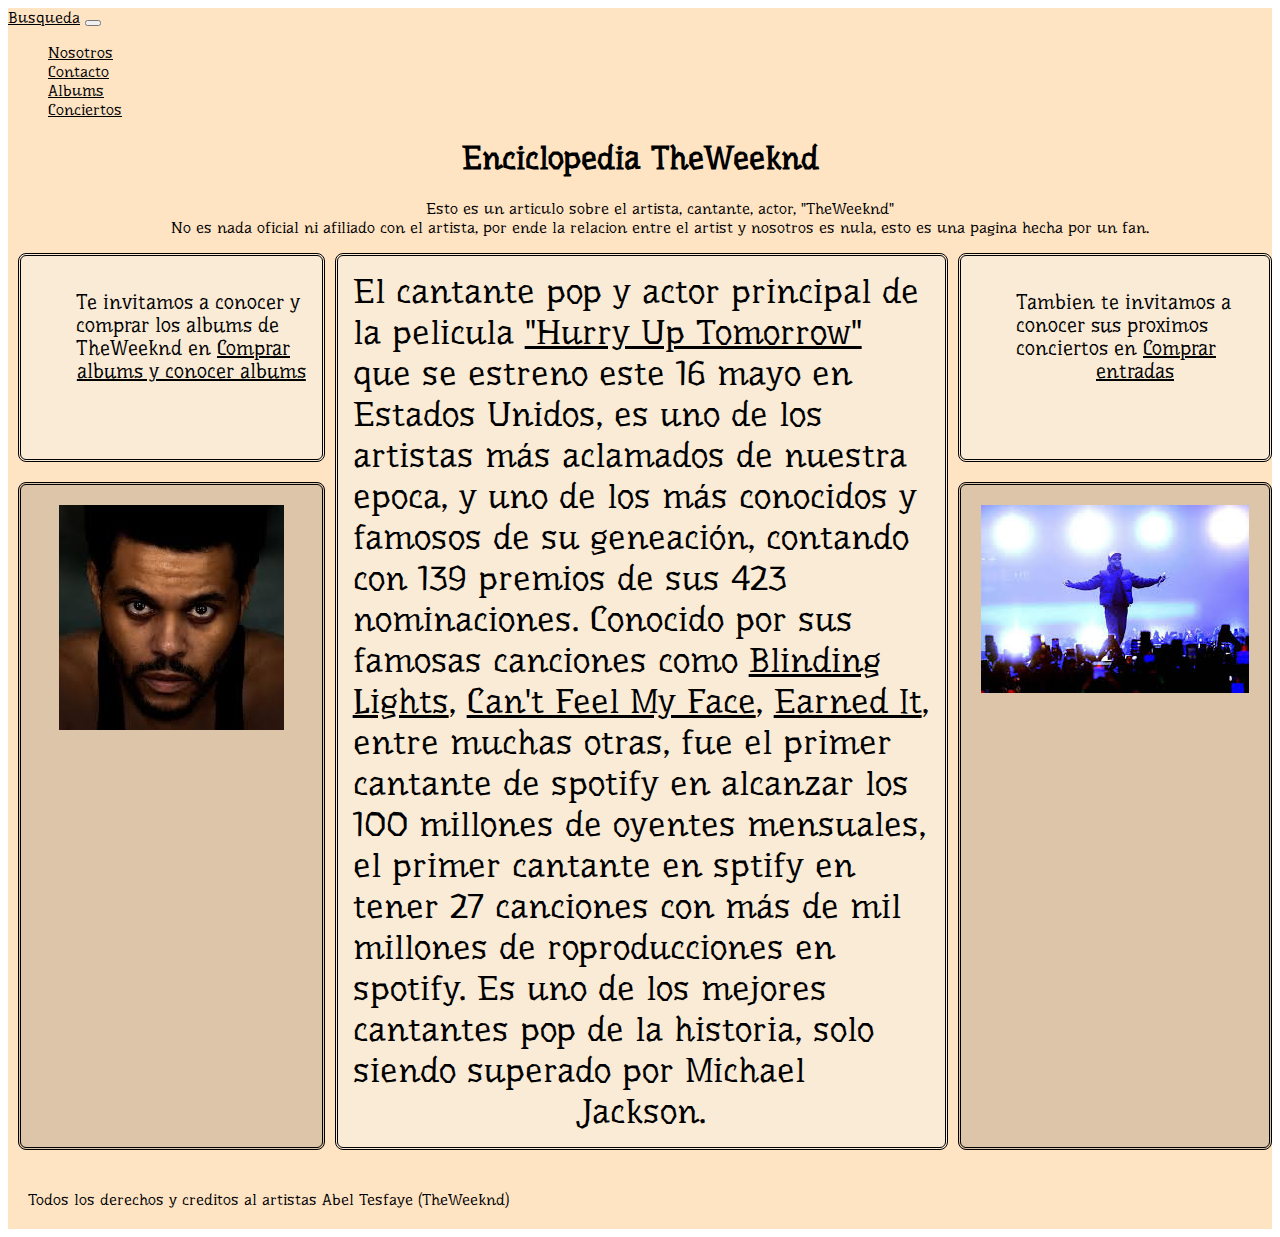
<file: Index.html>
<!DOCTYPE html>
<html lang="en">

<head>
    <meta charset="UTF-8">
    <meta name="viewport" content="width=device-width, initial-scale=1.0">
    <title>Home</title>
    <link rel="stylesheet" href="./css/Style1.css">
    <link href="https://fonts.googleapis.com/css2?family=Underdog&display=swap" rel="stylesheet">
    <link href="https://cdn.jsdelivr.net/npm/bootstrap@5.3.6/dist/css/bootstrap.min.css" rel="stylesheet"
        integrity="sha384-4Q6Gf2aSP4eDXB8Miphtr37CMZZQ5oXLH2yaXMJ2w8e2ZtHTl7GptT4jmndRuHDT" crossorigin="anonymous">
</head>
<div class="body">

    <body>
        <script src="https://cdn.jsdelivr.net/npm/bootstrap@5.3.6/dist/js/bootstrap.bundle.min.js"
            integrity="sha384-j1CDi7MgGQ12Z7Qab0qlWQ/Qqz24Gc6BM0thvEMVjHnfYGF0rmFCozFSxQBxwHKO"
            crossorigin="anonymous"></script>
        <div class="barra">
            <nav class="navbar navbar-expand-lg bg-body-tertiary">
                <div class="container-fluid">
                    <a class="navbar-brand" href="#">Busqueda</a>
                    <button class="navbar-toggler" type="button" data-bs-toggle="collapse" data-bs-target="#navbarNav"
                        aria-controls="navbarNav" aria-expanded="false" aria-label="Toggle navigation">
                        <span class="navbar-toggler-icon"></span>
                    </button>
                    <div class="collapse navbar-collapse" id="navbarNav">
                        <ul class="navbar-nav">
                            <li class="nav-item">
                                <a class="nav-link active" aria-current="page" href="#">Nosotros</a>
                            </li>
                            <li class="nav-item">
                                <a class="nav-link" href="#">Contacto</a>
                            </li>
                            <li class="nav-item">
                                <a class="nav-link" href="./Principal.html">Albums</a>
                            </li>
                            <li class="nav-item">
                                <a class="nav-link active" aria-current="disable" href="./Entradas.html">Conciertos</a>
                            </li>
                        </ul>
                    </div>
                </div>
            </nav>
        </div>
        <header>
            <div class="Base1">
                <h1>
                    Enciclopedia TheWeeknd
                </h1>
                <ul>
                    <li>
                        Esto es un articulo sobre el artista, cantante, actor, "TheWeeknd"
                    </li>
                    <li>
                        No es nada oficial ni afiliado con el artista, por ende la relacion entre el artist y nosotros
                        es
                        nula, esto es una pagina hecha por un fan.
                    </li>
                </ul>
            </div>
        </header>
        <main>
            <div class="Base2">
                <div class="Clase1">


                    El cantante pop y actor principal de la pelicula <a href="">"Hurry Up Tomorrow"</a> que se
                    estreno este 16 mayo en Estados Unidos, es uno de los artistas más aclamados de nuestra epoca, y
                    uno de los más conocidos y famosos de su geneación, contando con 139 premios de sus 423
                    nominaciones.
                    Conocido por sus famosas canciones como <a href="">Blinding Lights</a>, <a href="">Can't Feel My
                        Face</a>, <a href="">Earned It</a>, entre muchas otras, fue el primer cantante de spotify en
                    alcanzar los 100 millones de oyentes mensuales, el primer cantante en sptify en tener 27
                    canciones con más de mil millones de roproducciones en spotify.
                    Es uno de los mejores cantantes pop de la historia, solo siendo superado por Michael Jackson.


                </div>
                <div class="Clase2">
                    <ul>
                        Te invitamos a conocer y comprar los albums de TheWeeknd en <a href="./Principal.html">Comprar
                            albums y conocer albums</a>
                    </ul>
                </div>
                <div class="Clase3">
                    <ul>
                        Tambien te invitamos a conocer sus proximos conciertos en <a href="./Entradas.html">Comprar
                            entradas</a>
                    </ul>
                </div>
                <div class="Clase4">
                    <img src="./img/descarga (5).jfif" alt="">
                </div>
                <div class="Clase5">
                    <img src="./img/descarga (6).jfif" alt="">
                </div>
            </div>
        </main>
        <footer>
            Todos los derechos y creditos al artistas Abel Tesfaye (TheWeeknd)
        </footer>
    </body>
</div>
</html>
</file>
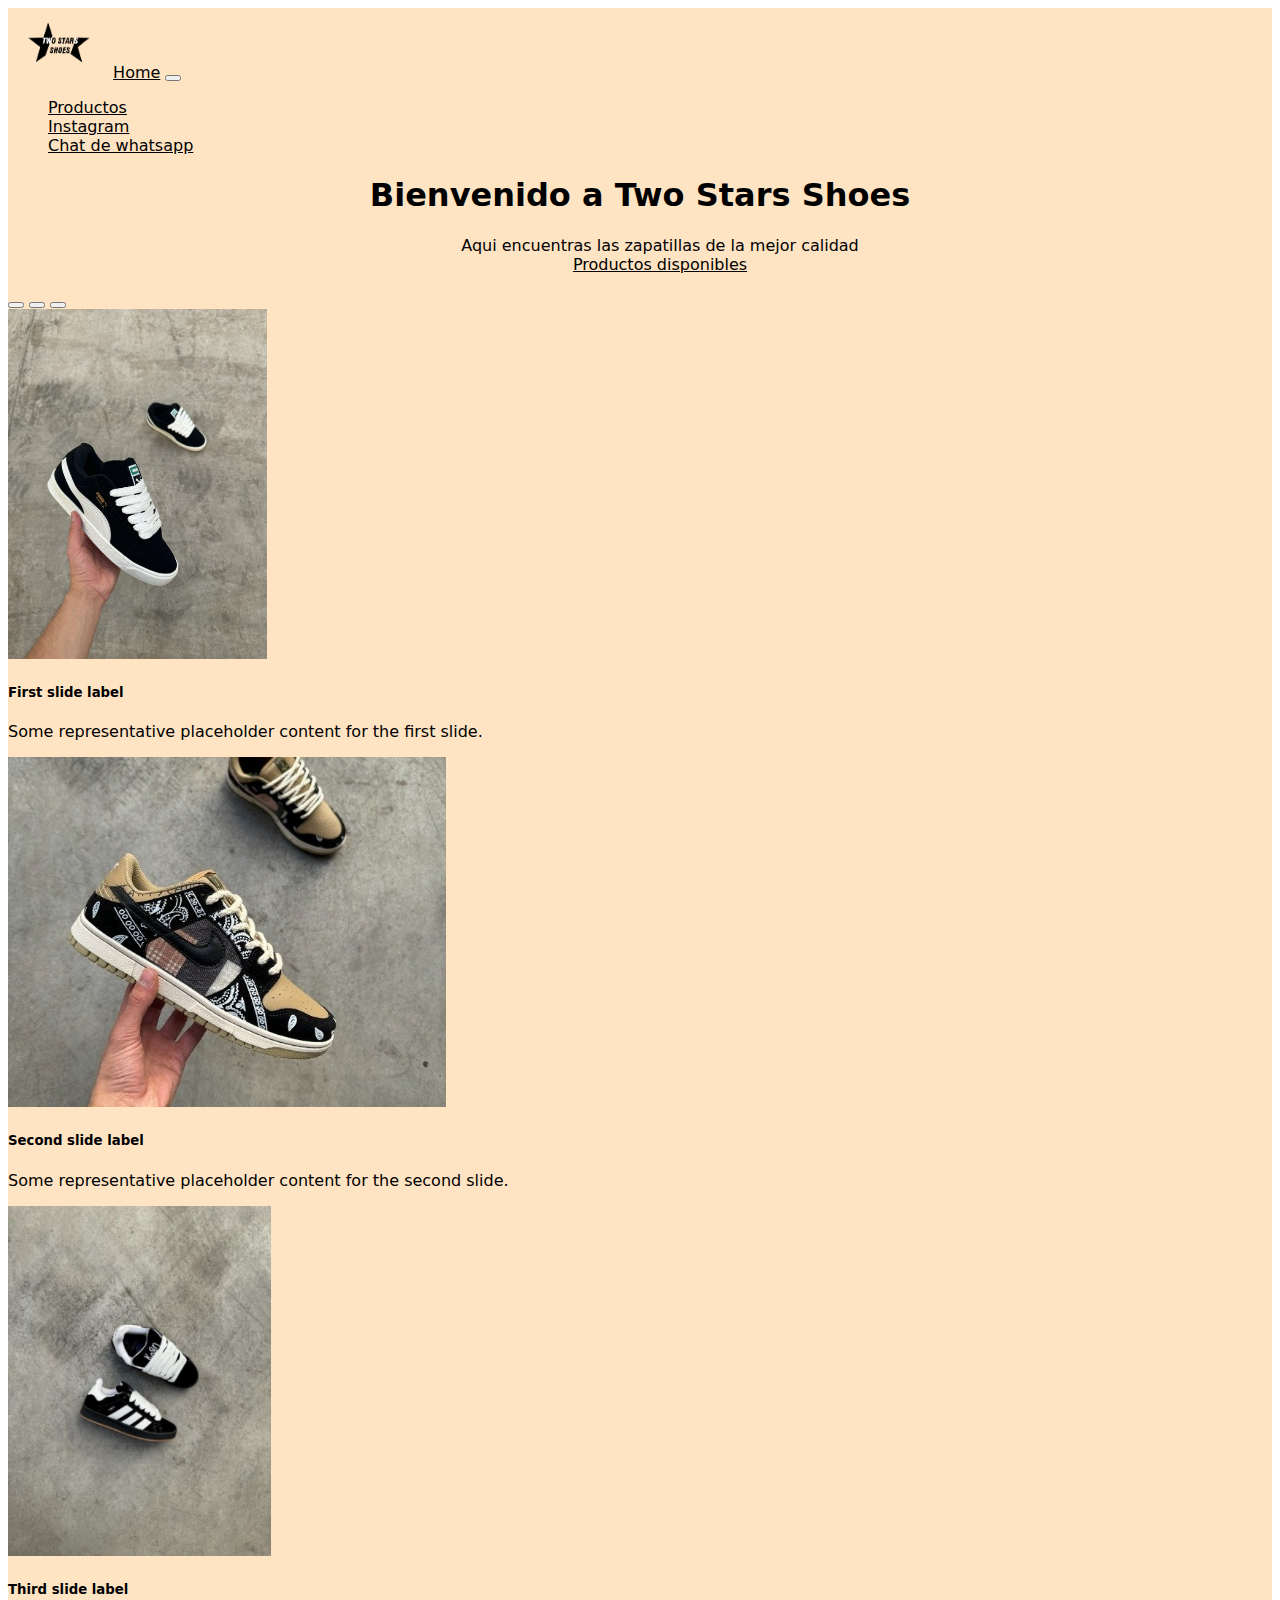
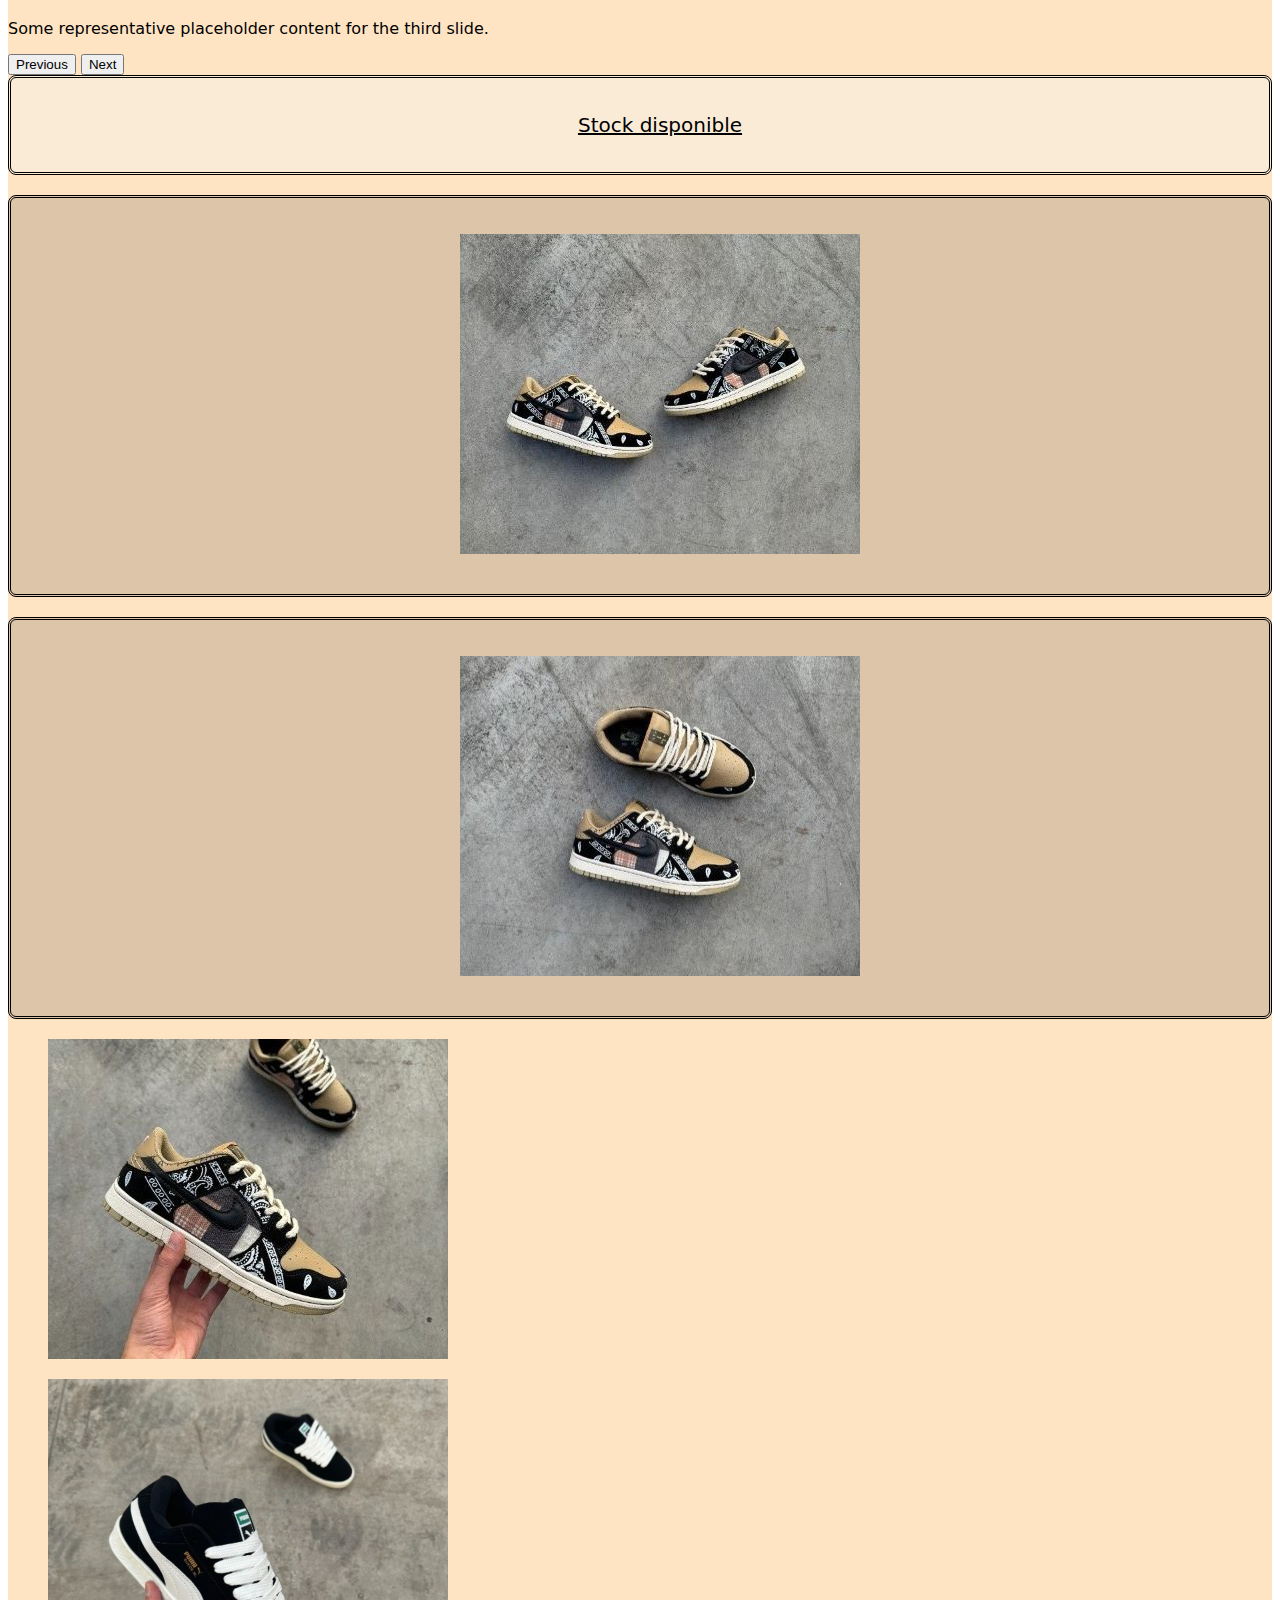
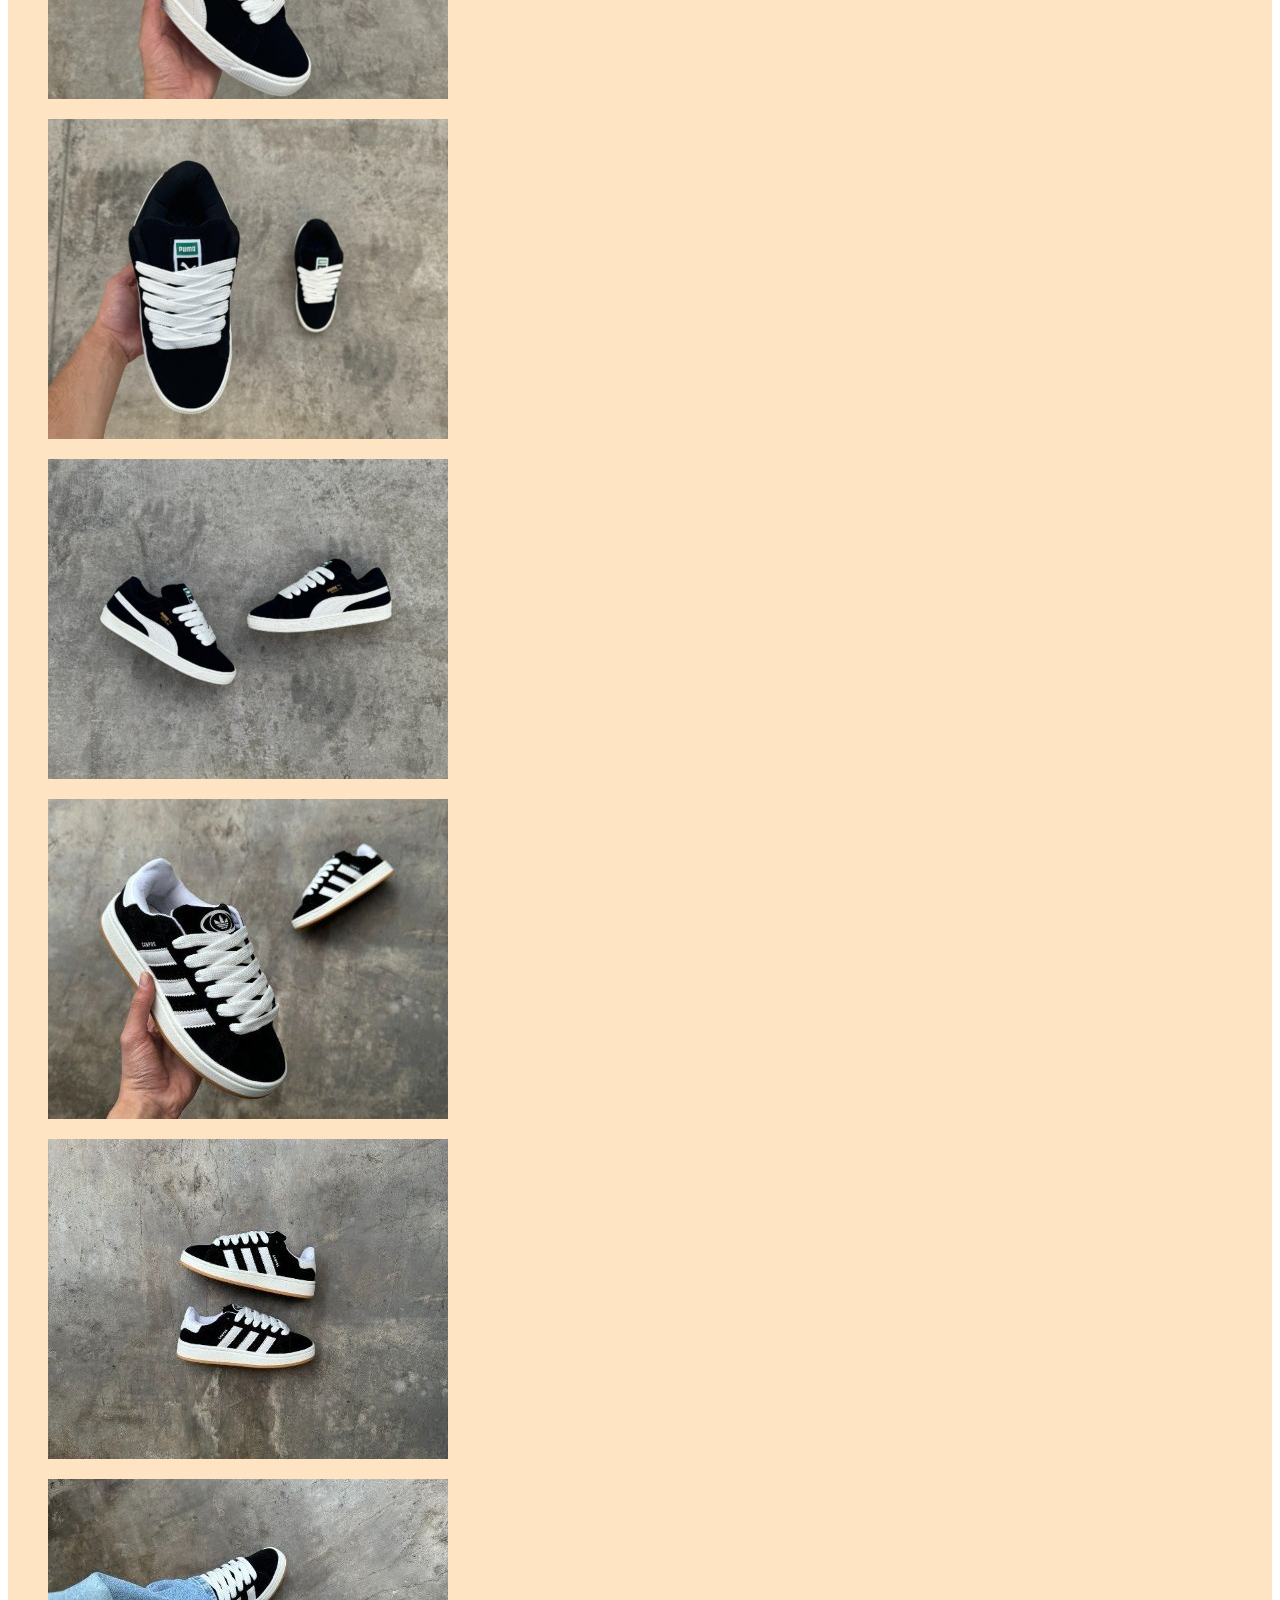
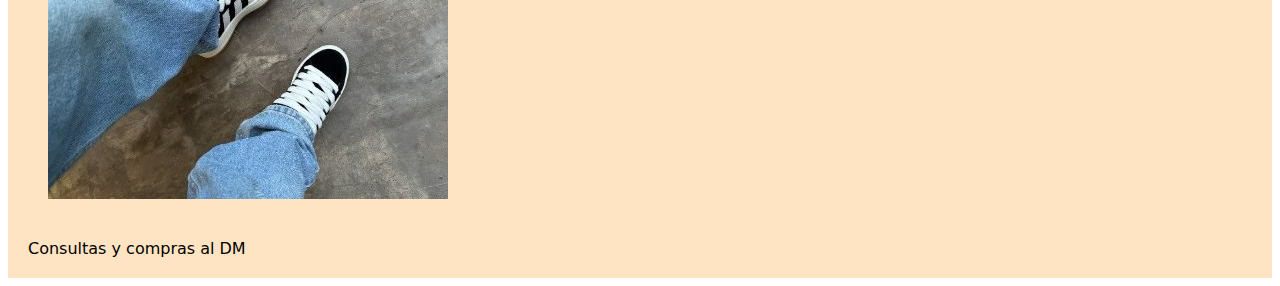
<file: index.html>
<!DOCTYPE html>
<html lang="en">

<head>
    <meta charset="UTF-8">
    <meta name="viewport" content="width=device-width, initial-scale=1.0">
    <title>Home</title>
    <link rel="stylesheet" href="./css/Style1.css">
    <link rel="preconnect" href="https://fonts.googleapis.com">
    <link rel="preconnect" href="https://fonts.gstatic.com" crossorigin>
    <link
        href="https://fonts.googleapis.com/css2?family=Lora:ital,wght@0,400..700;1,400..700&family=Playfair+Display:ital,wght@0,471;1,471&display=swap"
        rel="stylesheet">
    <link href="https://cdn.jsdelivr.net/npm/bootstrap@5.3.6/dist/css/bootstrap.min.css" rel="stylesheet"
        integrity="sha384-4Q6Gf2aSP4eDXB8Miphtr37CMZZQ5oXLH2yaXMJ2w8e2ZtHTl7GptT4jmndRuHDT" crossorigin="anonymous">

</head>
<div class="body">

    <body>
        <script src="https://cdn.jsdelivr.net/npm/bootstrap@5.3.6/dist/js/bootstrap.bundle.min.js"
            integrity="sha384-j1CDi7MgGQ12Z7Qab0qlWQ/Qqz24Gc6BM0thvEMVjHnfYGF0rmFCozFSxQBxwHKO"
            crossorigin="anonymous"></script>
        <nav class="navbar navbar-expand-lg navbar-custom">
            <div class="container-fluid">
                <img src="./img/LOGO.png" alt="Logo" width="100" height="70" class="d-inline-block align-text-top">
                <a class="navbar-brand" href="./index.html">Home</a>
                <button class="navbar-toggler" type="button" data-bs-toggle="collapse" data-bs-target="#navbarNav"
                    aria-controls="navbarNav" aria-expanded="false" aria-label="Toggle navigation">
                    <span class="navbar-toggler-icon"></span>
                </button>
                <div class="collapse navbar-collapse" id="navbarNav">
                    <ul class="navbar-nav">
                        <li class="nav-item">
                            <a class="nav-link active" aria-current="page" href="./carrito.html">Productos</a>
                        </li>
                        <li class="nav-item">
                            <a class="nav-link" href="https://www.instagram.com/shoes_twostars/">Instagram</a>
                        </li>
                        <li class="nav-item">
                            <a class="nav-link" href="https://wa.me/message/3OVX2AJZTNQZL1">Chat de whatsapp</a>
                        </li>
                        <li class="nav-item">
                            <a class="nav-link active" aria-current="disable" href="./Entradas.html"></a>
                        </li>
                    </ul>
                </div>
            </div>
        </nav>
        <header>
            <div id="carouselExampleSlidesOnly" class="carousel slide" data-bs-ride="carousel">

                <div class="Base1">
                    <h1>
                        Bienvenido a Two Stars Shoes
                    </h1>
                    <ul>
                        <li>
                            Aqui encuentras las zapatillas de la mejor calidad
                        </li>
                        <li>
                            <a href="./carrito.html">Productos disponibles</a>
                        </li>
                    </ul>
                </div>
                <div id="carouselExampleCaptions" class="carousel slide">
                    <div class="carousel-indicators">
                        <button type="button" data-bs-target="#carouselExampleCaptions" data-bs-slide-to="0"
                            class="active" aria-current="true" aria-label="Slide 1"></button>
                        <button type="button" data-bs-target="#carouselExampleCaptions" data-bs-slide-to="1"
                            aria-label="Slide 2"></button>
                        <button type="button" data-bs-target="#carouselExampleCaptions" data-bs-slide-to="2"
                            aria-label="Slide 3"></button>
                    </div>
                    <div class="carousel-inner">
                        <div class="carousel-item active">
                            <img src="./img/IMG_3421.PNG" class="d-block w-100"
                                style="height: 350px; object-fit: cover;" alt="...">
                            <div class="carousel-caption d-none d-md-block">
                                <h5>First slide label</h5>
                                <p>Some representative placeholder content for the first slide.</p>
                            </div>
                        </div>
                        <div class="carousel-item">
                            <img src="./img/IMG_3442.JPG" class="d-block w-100"
                                style="height: 350px; object-fit: cover;" alt="...">
                            <div class="carousel-caption d-none d-md-block">
                                <h5>Second slide label</h5>
                                <p>Some representative placeholder content for the second slide.</p>
                            </div>
                        </div>
                        <div class="carousel-item">
                            <img src="./img/IMG_3465.JPG" class="d-block w-100"
                                style="height: 350px; object-fit: cover;" alt="...">
                            <div class="carousel-caption d-none d-md-block">
                                <h5>Third slide label</h5>
                                <p>Some representative placeholder content for the third slide.</p>
                            </div>
                        </div>
                    </div>
                    <button class="carousel-control-prev" type="button" data-bs-target="#carouselExampleCaptions"
                        data-bs-slide="prev">
                        <span class="carousel-control-prev-icon" aria-hidden="true"></span>
                        <span class="visually-hidden">Previous</span>
                    </button>
                    <button class="carousel-control-next" type="button" data-bs-target="#carouselExampleCaptions"
                        data-bs-slide="next">
                        <span class="carousel-control-next-icon" aria-hidden="true"></span>
                        <span class="visually-hidden">Next</span>
                    </button>
                </div>
        </header>
        <main>
            <div class="classT">
                <div class="Clase3">
                    <ul>
                        <a href="./carrito.html">Stock disponible</a>
                    </ul>
                </div>
            </div>
            <div class="Base3">
                <div class="Clase4">
                    <ul>
                        <img src="./img/Cactus Jack TRAVIS SCOTT.JPG" alt="">
                    </ul>
                </div>
                <div class="Clase5">
                    <ul>
                        <img src="./img/Cactus Jack TRAVIS SCOTT1.JPG" alt="">
                    </ul>
                </div>
                <div class="Clase6">
                    <ul>
                        <img src="./img/Cactus Jack TRAVIS SCOTT2.JPG" alt="">
                    </ul>
                </div>
            </div>
            <div class="Base4">
                <div class="Clase7">
                    <ul>
                        <img src="./img/Pumas Sude XL.PNG" alt="">
                    </ul>
                </div>
                <div class="Clase8">
                    <ul>
                        <img src="./img/Pumas Sude XL2.PNG" alt="">
                    </ul>
                </div>
                <div class="Clase9">
                    <ul>
                        <img src="./img/Pumas Sude XL3.PNG" alt="">
                    </ul>
                </div>
            </div>
            <div class="Base5">
                <div class="Clase10">
                    <ul>
                        <img src="./img/Adidas Campus.JPG" alt="">
                    </ul>
                </div>
                <div class="Clase11">
                    <ul>
                        <img src="./img/Adidas Campus1.JPG" alt="">
                    </ul>
                </div>
                <div class="Clase12">
                    <ul>
                        <img src="./img/Adidas Campus2.JPG" alt="">
                    </ul>
                </div>
            </div>
        </main>
        <footer>
            Consultas y compras al DM
        </footer>
        <script scr="./document.js"></script>
    </body>
</div>

</html>
</file>
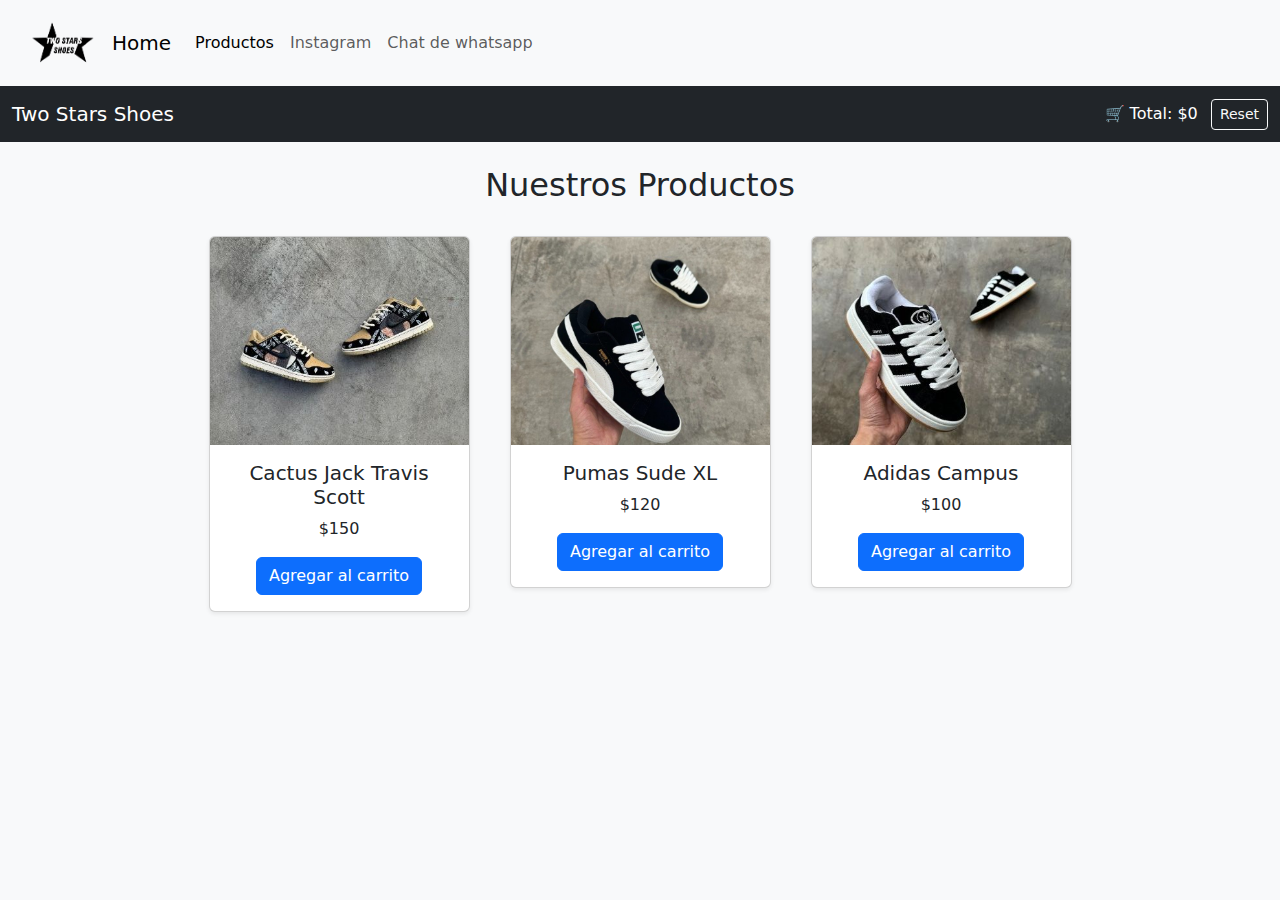
<file: carrito.html>
<!DOCTYPE html>
<html lang="es">

<head>
    <meta charset="UTF-8">
    <meta name="viewport" content="width=device-width, initial-scale=1.0">
    <title>Carrito de Compras</title>
    <link href="https://cdn.jsdelivr.net/npm/bootstrap@5.3.6/dist/css/bootstrap.min.css" rel="stylesheet">
    <link href="https://cdn.jsdelivr.net/npm/bootstrap@5.3.6/dist/css/bootstrap.min.css" rel="stylesheet"
        integrity="sha384-4Q6Gf2aSP4eDXB8Miphtr37CMZZQ5oXLH2yaXMJ2w8e2ZtHTl7GptT4jmndRuHDT" crossorigin="anonymous">

</head>

<body class="bg-light">
    <script src="https://cdn.jsdelivr.net/npm/bootstrap@5.3.6/dist/js/bootstrap.bundle.min.js"
        integrity="sha384-j1CDi7MgGQ12Z7Qab0qlWQ/Qqz24Gc6BM0thvEMVjHnfYGF0rmFCozFSxQBxwHKO"
        crossorigin="anonymous"></script>
    <nav class="navbar navbar-expand-lg navbar-custom">
        <div class="container-fluid">
            <img src="./img/LOGO.png" alt="Logo" width="100" height="70" class="d-inline-block align-text-top">
            <a class="navbar-brand" href="./index.html">Home</a>
            <button class="navbar-toggler" type="button" data-bs-toggle="collapse" data-bs-target="#navbarNav"
                aria-controls="navbarNav" aria-expanded="false" aria-label="Toggle navigation">
                <span class="navbar-toggler-icon"></span>
            </button>
            <div class="collapse navbar-collapse" id="navbarNav">
                <ul class="navbar-nav">
                    <li class="nav-item">
                        <a class="nav-link active" aria-current="page" href="./carrito.html">Productos</a>
                    </li>
                    <li class="nav-item">
                        <a class="nav-link" href="https://www.instagram.com/shoes_twostars/">Instagram</a>
                    </li>
                    <li class="nav-item">
                        <a class="nav-link" href="https://wa.me/message/3OVX2AJZTNQZL1">Chat de whatsapp</a>
                    </li>
                    <li class="nav-item">
                        <a class="nav-link active" aria-current="disable" href="./Entradas.html"></a>
                    </li>
                </ul>
            </div>
        </div>
    </nav>

    <nav class="navbar navbar-dark bg-dark mb-4">
        <div class="container-fluid d-flex justify-content-between align-items-center">
            <a class="navbar-brand" href="#">Two Stars Shoes</a>
            <div class="text-white">
                🛒 Total: $<span id="cart-total">0</span>
                <button id="reset-cart" class="btn btn-outline-light btn-sm ms-2">Reset</button>
            </div>
        </div>
    </nav>


    <div class="container text-center">
        <h2 class="mb-4">Nuestros Productos</h2>
        <div class="row justify-content-center">


            <div class="col-md-3 m-2">
                <div class="card shadow-sm">
                    <img src="./img/Cactus Jack TRAVIS SCOTT.JPG" class="card-img-top" alt="Cactus Jack">
                    <div class="card-body">
                        <h5 class="card-title">Cactus Jack Travis Scott</h5>
                        <p class="card-text">$150</p>
                        <button class="btn btn-primary add-to-cart" data-price="150">Agregar al carrito</button>
                    </div>
                </div>
            </div>


            <div class="col-md-3 m-2">
                <div class="card shadow-sm">
                    <img src="./img/Pumas Sude XL.PNG" class="card-img-top" alt="Pumas Sude">
                    <div class="card-body">
                        <h5 class="card-title">Pumas Sude XL</h5>
                        <p class="card-text">$120</p>
                        <button class="btn btn-primary add-to-cart" data-price="120">Agregar al carrito</button>
                    </div>
                </div>
            </div>


            <div class="col-md-3 m-2">
                <div class="card shadow-sm">
                    <img src="./img/Adidas Campus.JPG" class="card-img-top" alt="Adidas Campus">
                    <div class="card-body">
                        <h5 class="card-title">Adidas Campus</h5>
                        <p class="card-text">$100</p>
                        <button class="btn btn-primary add-to-cart" data-price="100">Agregar al carrito</button>
                    </div>
                </div>
            </div>

        </div>
    </div>

    <script src="carrito.js"></script>
</body>

</html>
</file>
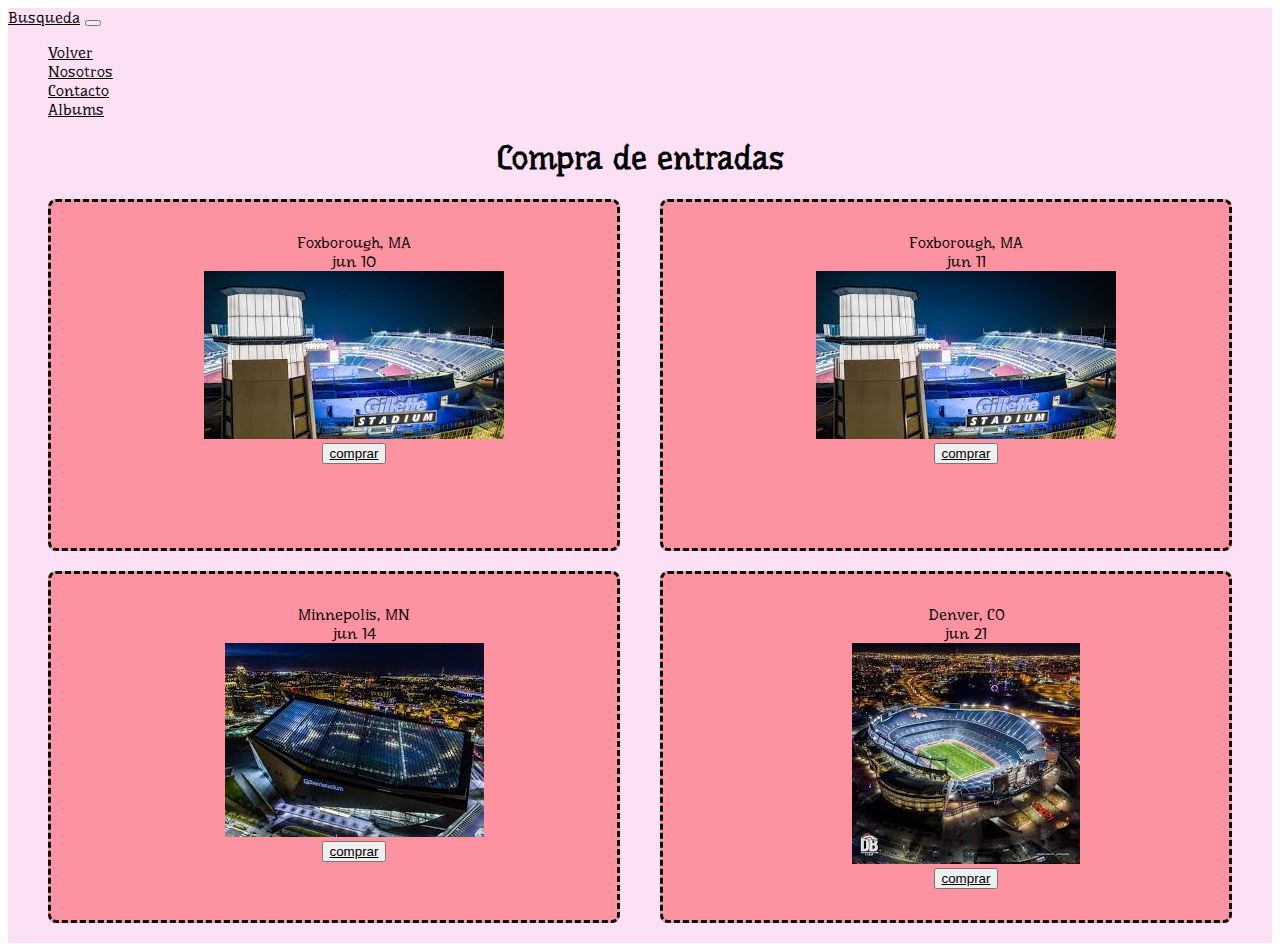
<file: Entradas.html>
<!DOCTYPE html>
<html lang="en">

<head>
    <meta charset="UTF-8">
    <meta name="viewport" content="width=device-width, initial-scale=1.0">
    <title>Compra de entradas para los conciertos</title>
    <link rel="stylesheet" href="./css/Style2.css">
    <link href="https://fonts.googleapis.com/css2?family=Underdog&display=swap" rel="stylesheet">
    <link href="https://cdn.jsdelivr.net/npm/bootstrap@5.3.6/dist/css/bootstrap.min.css" rel="stylesheet"
        integrity="sha384-4Q6Gf2aSP4eDXB8Miphtr37CMZZQ5oXLH2yaXMJ2w8e2ZtHTl7GptT4jmndRuHDT" crossorigin="anonymous">
</head>

<div class="body">

    <body>

        <script src="https://cdn.jsdelivr.net/npm/bootstrap@5.3.6/dist/js/bootstrap.bundle.min.js"
            integrity="sha384-j1CDi7MgGQ12Z7Qab0qlWQ/Qqz24Gc6BM0thvEMVjHnfYGF0rmFCozFSxQBxwHKO"
            crossorigin="anonymous"></script>
        <div class="barra"><nav class="navbar navbar-expand-lg bg-body-tertiary">
            <div class="container-fluid">
                <a class="navbar-brand" href="#">Busqueda</a>
                <button class="navbar-toggler" type="button" data-bs-toggle="collapse" data-bs-target="#navbarNav"
                    aria-controls="navbarNav" aria-expanded="false" aria-label="Toggle navigation">
                    <span class="navbar-toggler-icon"></span>
                </button>
                <div class="collapse navbar-collapse" id="navbarNav">
                    <ul class="navbar-nav">
                        <li class="nav-item">
                            <a class="nav-link active" aria-current="page" href="./Index.html">Volver</a>
                        </li>
                        <li class="nav-item">
                            <a class="nav-link" href="#">Nosotros</a>
                        </li>
                        <li class="nav-item">
                            <a class="nav-link" href="#">Contacto</a>
                        </li>
                        <li class="nav-item">
                            <a class="nav-link active" aria-current="disable" href="./Principal.html">Albums</a>
                        </li>
                    </ul>
                </div>
            </div>
        </nav>
        </div>
        <main>
            <div class="heading">
                <h1>Compra de entradas</h1>
            </div>
            <div class="base">


                <div class="Concert1">
                    <ul>
                        <li>Foxborough, MA</li>
                        <li>jun 10</li>
                        <li><img src="./img/descarga25.jfif" alt=""></li>
                        <li><button type="button" class="btn btn-outline-secondary"><a
                                    href="https://www.ticketmaster.com/the-weeknd-after-hours-til-dawn-foxborough-massachusetts-06-10-2025/event/0100623EDABA75CD?utm_medium=affiliate&utm_source=5128861-Google%20Events&source=ea">comprar</a></button>
                        </li>
                    </ul>
                </div>

                <div class="Concert2">
                    <ul>
                        <li>Foxborough, MA</li>
                        <li>jun 11</li>
                        <img src="./img/descarga25.jfif" alt="">
                        <li><button type="button" class="btn btn-outline-secondary"><a
                                    href="https://www.ticketmaster.com/the-weeknd-after-hours-til-dawn-foxborough-massachusetts-06-10-2025/event/0100623EDABA75CD?utm_medium=affiliate&utm_source=5128861-Google%20Events&source=ea">comprar</a></button>
                        </li>
                    </ul>
                </div>

                <div class="Concert3">
                    <ul>
                        <li>Minnepolis, MN</li>
                        <li>jun 14</li>
                        <img src="./img/images 26.jfif" alt="">
                        <li><button type="button" class="btn btn-outline-secondary"><a
                                    href="https://www.ticketmaster.com/the-weeknd-after-hours-til-dawn-minneapolis-minnesota-06-14-2025/event/0600623DE6AD67BA?utm_medium=affiliate&utm_source=5128861-Google%20Events&source=ea">comprar</a></button>
                        </li>
                    </ul>
                </div>

                <div class="Concert4">
                    <ul>
                        <li>Denver, CO</li>
                        <li>jun 21</li>
                        <img src="./img/descarga 23).jfif" alt="">
                        <li><button type="button" class="btn btn-outline-secondary"><a
                                    href="https://www.bandsintown.com/e/1034210581?app_id=ggl_feed&came_from=289&utm_medium=web&utm_source=ggl_feed&utm_campaign=event&source=ea">comprar</a></button>
                        </li>
                    </ul>
                </div>
            </div>
        </main>
    </body>
</div>

</html>
</file>
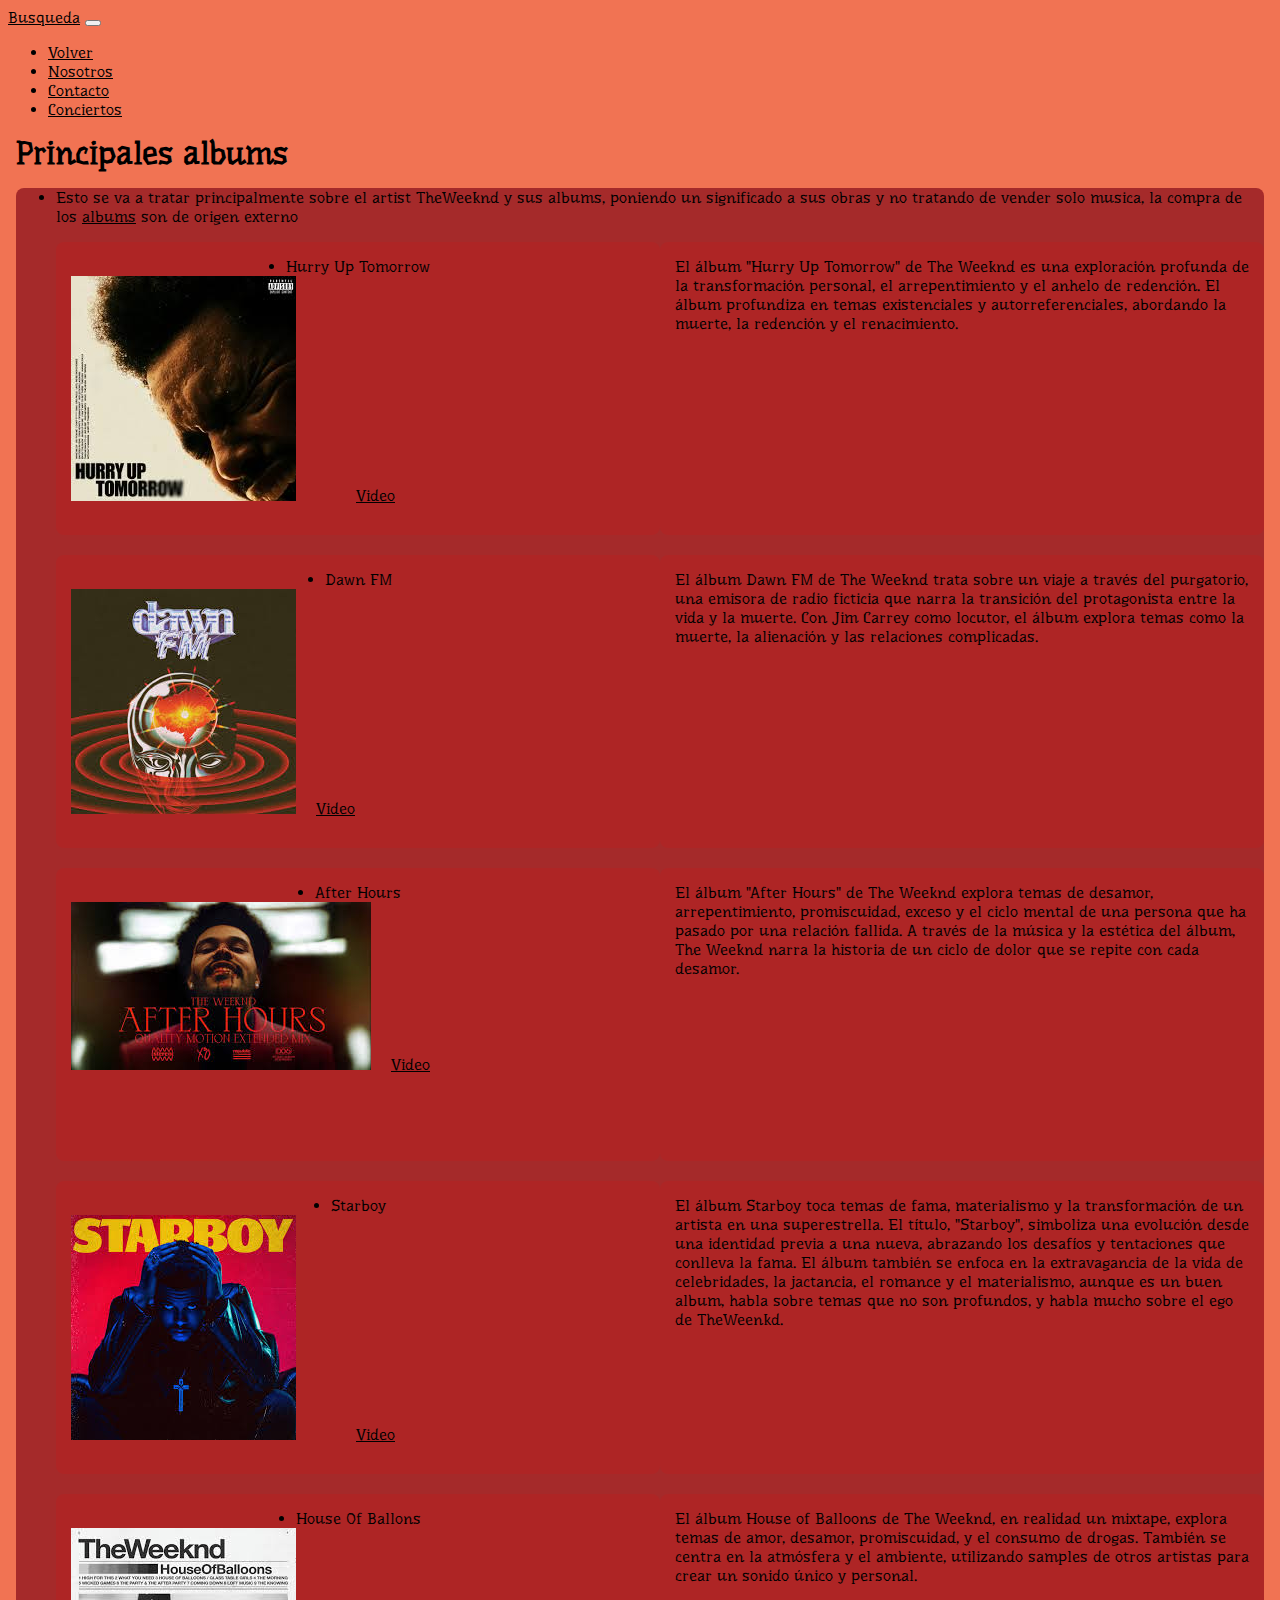
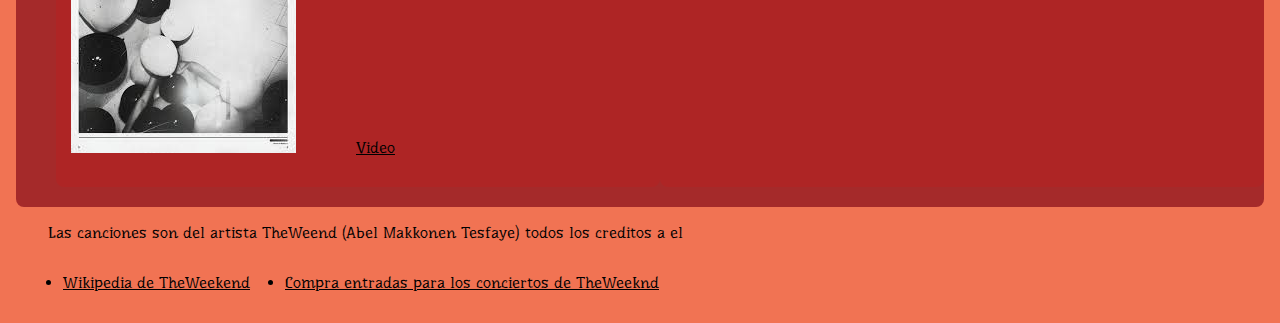
<file: Principal.html>
<!DOCTYPE html>
<html lang="en">

<head>
    <link rel="preconnect" href="https://fonts.googleapis.com">
    <link rel="preconnect" href="https://fonts.gstatic.com" crossorigin>
    <link href="https://fonts.googleapis.com/css2?family=Underdog&display=swap" rel="stylesheet">
    <meta charset="UTF-8">
    <meta name="viewport" content="width=device-width, initial-scale=1.0">
    <link href="https://cdn.jsdelivr.net/npm/bootstrap@5.3.6/dist/css/bootstrap.min.css" rel="stylesheet"
        integrity="sha384-4Q6Gf2aSP4eDXB8Miphtr37CMZZQ5oXLH2yaXMJ2w8e2ZtHTl7GptT4jmndRuHDT" crossorigin="anonymous">
    <title>TheWeekend</title>

    <link rel="stylesheet" href="./css/Style.css">
</head>

<body>
    <script src="https://cdn.jsdelivr.net/npm/bootstrap@5.3.6/dist/js/bootstrap.bundle.min.js"
        integrity="sha384-j1CDi7MgGQ12Z7Qab0qlWQ/Qqz24Gc6BM0thvEMVjHnfYGF0rmFCozFSxQBxwHKO"
        crossorigin="anonymous"></script>
         <div class="barra"><nav class="navbar navbar-expand-lg bg-body-tertiary">
            <div class="container-fluid">
                <a class="navbar-brand" href="#">Busqueda</a>
                <button class="navbar-toggler" type="button" data-bs-toggle="collapse" data-bs-target="#navbarNav"
                    aria-controls="navbarNav" aria-expanded="false" aria-label="Toggle navigation">
                    <span class="navbar-toggler-icon"></span>
                </button>
                <div class="collapse navbar-collapse" id="navbarNav">
                    <ul class="navbar-nav">
                        <li class="nav-item">
                            <a class="nav-link active" aria-current="page" href="./index.html">Volver</a>
                        </li>
                        <li class="nav-item">
                            <a class="nav-link" href="#">Nosotros</a>
                        </li>
                        <li class="nav-item">
                            <a class="nav-link" href="#">Contacto</a>
                        </li>
                        <li class="nav-item">
                            <a class="nav-link active" aria-current="disable" href="./Entradas.html">Conciertos</a>
                        </li>
                    </ul>
                </div>
            </div>
        </nav>
        </div>
    <header>

        <h1>Principales albums</h1>
    </header>
    <main>
        <ul>
            <li>Esto se va a tratar principalmente sobre el artist TheWeeknd y sus albums, poniendo un significado a sus
                obras y no tratando de vender solo musica, la compra de los <a
                    href="https://umusicstore.com.ar/collections/the-weeknd?srsltid=AfmBOoqPYdMSOa1niqeRncj9iKrejqm8y35wvvv6MIKnuiUutcydSLcw">albums</a>
                son de origen externo</li>
        </ul>
        <div class="contenedor">
            <ul>

                <div class="conte">
                    <div class="conte11">El álbum "Hurry Up Tomorrow" de The Weeknd es una exploración profunda de la
                        transformación personal, el arrepentimiento y el anhelo de redención. El álbum profundiza en
                        temas existenciales y autorreferenciales, abordando la muerte, la redención y el renacimiento.
                     </div>
                    <div class="conte22">El álbum Dawn FM de The Weeknd trata sobre un viaje a través del purgatorio,
                        una emisora de radio ficticia que narra la transición del protagonista entre la vida y la
                        muerte. Con Jim Carrey como locutor, el álbum explora temas como la muerte, la alienación y las
                        relaciones complicadas.</div>
                    <div class="conte33">El álbum "After Hours" de The Weeknd explora temas de desamor, arrepentimiento,
                        promiscuidad, exceso y el ciclo mental de una persona que ha pasado por una relación fallida. A
                        través de la música y la estética del álbum, The Weeknd narra la historia de un ciclo de dolor
                        que se repite con cada desamor.</div>
                    <div class="conte44">El álbum Starboy toca temas de fama, materialismo y la transformación de un
                        artista en una superestrella. El título, "Starboy", simboliza una evolución desde una identidad
                        previa a una nueva, abrazando los desafíos y tentaciones que conlleva la fama. El álbum también
                        se enfoca en la extravagancia de la vida de celebridades, la jactancia, el romance y el
                        materialismo, aunque es un buen album, habla sobre temas que no son profundos, y habla mucho
                        sobre el ego de TheWeenkd.</div>
                    <div class="conte55">El álbum House of Balloons de The Weeknd, en realidad un mixtape, explora temas
                        de amor, desamor, promiscuidad, y el consumo de drogas. También se centra en la atmósfera y el
                        ambiente, utilizando samples de otros artistas para crear un sonido único y personal.</div>
                    <div class="conte1">
                        <li>Hurry Up Tomorrow</li>
                        <img src="./img/descarga.jfif" alt="">
                        <div class="conte222"> <a href="https://www.youtube.com/watch?v=fHI8X4OXluQ">
                                <ul>Video</ul>
                            </a>
                        </div>
                    </div>
                    <div class="conte2">
                        <li>Dawn FM</li>
                        <img src="./img/descarga (1).jfif" alt="">
                        <div class="conte222"><a
                                href="https://www.google.com/imgres?q=in%20your%20eyes%20the%20weeknd&imgurl=https%3A%2F%2Fi.ytimg.com%2Fvi%2FpJX03K7PbJ8%2Fmaxresdefault.jpg&imgrefurl=https%3A%2F%2Fwww.youtube.com%2Fwatch%3Fv%3DpJX03K7PbJ8&docid=cnS5KfOPFL4tbM&tbnid=8tlyHsK7QXsCBM&vet=12ahUKEwjlrKKtmfSMAxWSD7kGHR9_HNkQM3oECHQQAA..i&w=1280&h=720&hcb=2&ved=2ahUKEwjlrKKtmfSMAxWSD7kGHR9_HNkQM3oECHQQAA">
                                Video
                            </a>
                        </div>
                    </div>
                    <div class="conte3">
                        <li>After Hours</li>
                        <img src="./img/descarga (2).jfif" alt="">
                        <div class="conte222"><a
                                href="https://www.google.com/imgres?q=save%20your%20tears%20the%20weeknd%20ariana%20grande&imgurl=https%3A%2F%2Fi.ytimg.com%2Fvi%2Fu4eeB0R1sH4%2Fmaxresdefault.jpg&imgrefurl=https%3A%2F%2Fwww.youtube.com%2Fwatch%3Fv%3Du4eeB0R1sH4&docid=EgUMQvMLXvmytM&tbnid=vT6IIA66Rzl9nM&vet=12ahUKEwiMsbvqmvSMAxV1A7kGHfckJB0QM3oECBgQAA..i&w=1280&h=720&hcb=2&ved=2ahUKEwiMsbvqmvSMAxV1A7kGHfckJB0QM3oECBgQAA">
                                Video
                            </a>
                        </div>

                    </div>
                    <div class="conte4">
                        <li>Starboy</li>
                        <img src="./img/descarga (3).jfif" alt="">
                        <div class="conte222"><a
                                href="https://www.google.com/imgres?q=starboy%20the%20weeknd&imgurl=https%3A%2F%2Fi.ytimg.com%2Fvi%2FFxCgLaX_YUs%2Fmaxresdefault.jpg&imgrefurl=https%3A%2F%2Fwww.youtube.com%2Fwatch%3Fv%3DFxCgLaX_YUs&docid=dh-T8F-rRxL8VM&tbnid=UB3NQNoyRRMDfM&vet=12ahUKEwiU65ePnPSMAxV3ILkGHbIDGG0QM3oECGYQAA..i&w=1280&h=720&hcb=2&ved=2ahUKEwiU65ePnPSMAxV3ILkGHbIDGG0QM3oECGYQAA">
                                <ul>Video</ul>
                            </a>
                        </div>
                    </div>
                    <div class="conte5">
                        <li>House Of Ballons</li>
                        <img src="./img/descarga (4).jfif" alt="">
                        <div class="conte222"> <a
                                href="https://www.google.com/imgres?q=pray%20for%20me%20the%20weeknd&imgurl=https%3A%2F%2Fi.ytimg.com%2Fvi%2FT0pYq_Saf7g%2Fmaxresdefault.jpg&imgrefurl=https%3A%2F%2Fwww.youtube.com%2Fwatch%3Fv%3DT0pYq_Saf7g&docid=bQNhTNTMn4RGBM&tbnid=V_K-G5IwDMZ2HM&vet=12ahUKEwj-nvzjnPSMAxWlHLkGHdN6OCAQM3oECGYQAA..i&w=1280&h=720&hcb=2&ved=2ahUKEwj-nvzjnPSMAxWlHLkGHdN6OCAQM3oECGYQAA">
                                <ul>Video</ul>
                            </a>
                        </div>
                    </div>
                </div>
        </div>
        </ul>
    </main>
    <footer>
        <ul>Las canciones son del artista TheWeend (Abel Makkonen Tesfaye) todos los creditos a el</ul>
            <ul>
                <div class="conte223">
                    <li><a href="./Wikipedia.html">Wikipedia de TheWeekend</a></li>
                </div>
                <div class="conte223">
                    <li><a href="./Entradas.html">Compra entradas para los conciertos de TheWeeknd</a></li>
                </div>
            </ul>
    </footer>
</body>

</html>
</file>
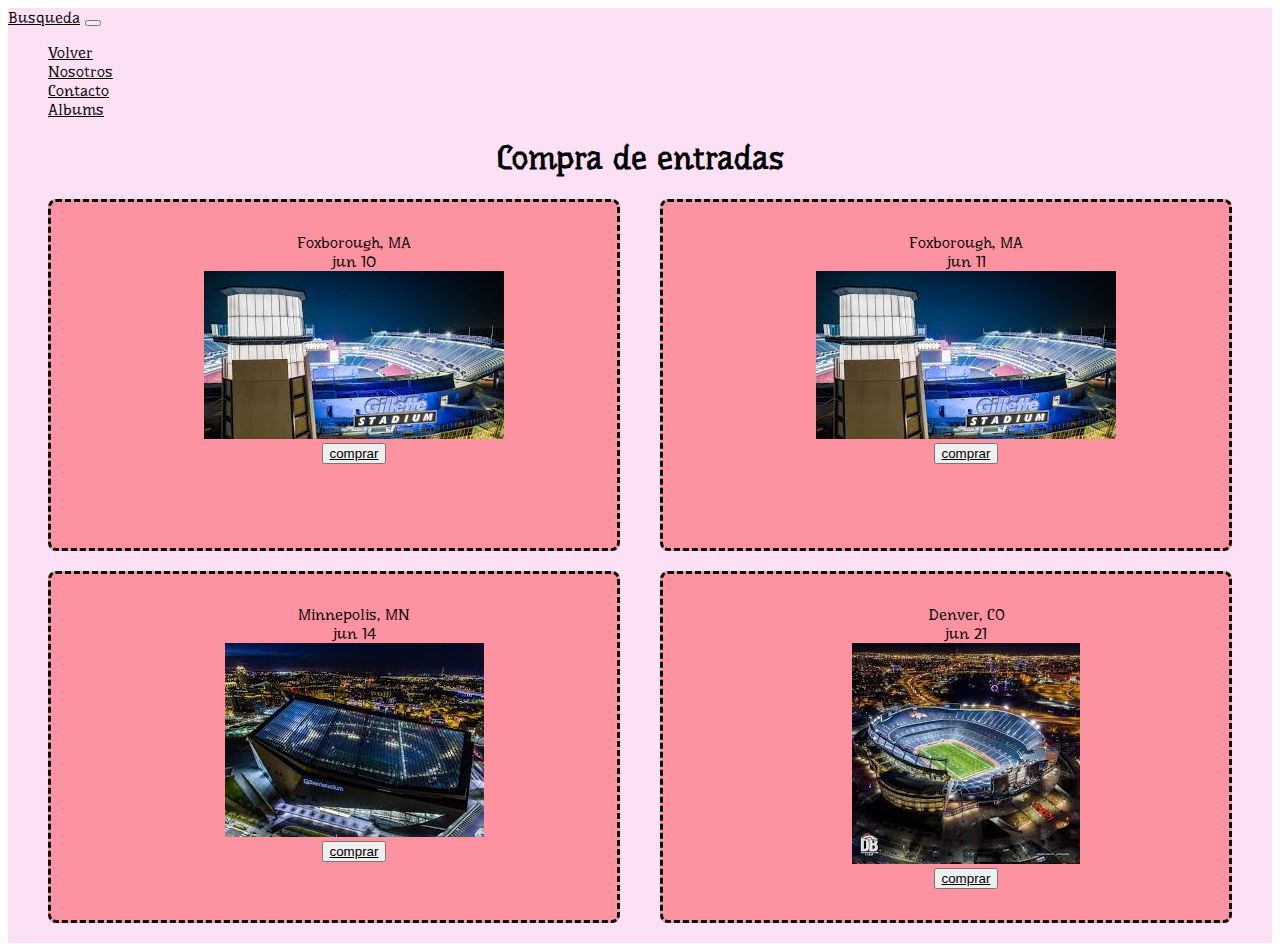
<file: Clase1/Entradas.html>
<!DOCTYPE html>
<html lang="en">

<head>
    <meta charset="UTF-8">
    <meta name="viewport" content="width=device-width, initial-scale=1.0">
    <title>Compra de entradas para los conciertos</title>
    <link rel="stylesheet" href="./css/Style2.css">
    <link href="https://fonts.googleapis.com/css2?family=Underdog&display=swap" rel="stylesheet">
    <link href="https://cdn.jsdelivr.net/npm/bootstrap@5.3.6/dist/css/bootstrap.min.css" rel="stylesheet"
        integrity="sha384-4Q6Gf2aSP4eDXB8Miphtr37CMZZQ5oXLH2yaXMJ2w8e2ZtHTl7GptT4jmndRuHDT" crossorigin="anonymous">
</head>

<div class="body">

    <body>

        <script src="https://cdn.jsdelivr.net/npm/bootstrap@5.3.6/dist/js/bootstrap.bundle.min.js"
            integrity="sha384-j1CDi7MgGQ12Z7Qab0qlWQ/Qqz24Gc6BM0thvEMVjHnfYGF0rmFCozFSxQBxwHKO"
            crossorigin="anonymous"></script>
        <div class="barra"><nav class="navbar navbar-expand-lg bg-body-tertiary">
            <div class="container-fluid">
                <a class="navbar-brand" href="#">Busqueda</a>
                <button class="navbar-toggler" type="button" data-bs-toggle="collapse" data-bs-target="#navbarNav"
                    aria-controls="navbarNav" aria-expanded="false" aria-label="Toggle navigation">
                    <span class="navbar-toggler-icon"></span>
                </button>
                <div class="collapse navbar-collapse" id="navbarNav">
                    <ul class="navbar-nav">
                        <li class="nav-item">
                            <a class="nav-link active" aria-current="page" href="./Home.html">Volver</a>
                        </li>
                        <li class="nav-item">
                            <a class="nav-link" href="#">Nosotros</a>
                        </li>
                        <li class="nav-item">
                            <a class="nav-link" href="#">Contacto</a>
                        </li>
                        <li class="nav-item">
                            <a class="nav-link active" aria-current="disable" href="./Principal.html">Albums</a>
                        </li>
                    </ul>
                </div>
            </div>
        </nav>
        </div>
        <main>
            <div class="heading">
                <h1>Compra de entradas</h1>
            </div>
            <div class="base">


                <div class="Concert1">
                    <ul>
                        <li>Foxborough, MA</li>
                        <li>jun 10</li>
                        <li><img src="./img/descarga25.jfif" alt=""></li>
                        <li><button type="button" class="btn btn-outline-secondary"><a
                                    href="https://www.ticketmaster.com/the-weeknd-after-hours-til-dawn-foxborough-massachusetts-06-10-2025/event/0100623EDABA75CD?utm_medium=affiliate&utm_source=5128861-Google%20Events&source=ea">comprar</a></button>
                        </li>
                    </ul>
                </div>

                <div class="Concert2">
                    <ul>
                        <li>Foxborough, MA</li>
                        <li>jun 11</li>
                        <img src="./img/descarga25.jfif" alt="">
                        <li><button type="button" class="btn btn-outline-secondary"><a
                                    href="https://www.ticketmaster.com/the-weeknd-after-hours-til-dawn-foxborough-massachusetts-06-10-2025/event/0100623EDABA75CD?utm_medium=affiliate&utm_source=5128861-Google%20Events&source=ea">comprar</a></button>
                        </li>
                    </ul>
                </div>

                <div class="Concert3">
                    <ul>
                        <li>Minnepolis, MN</li>
                        <li>jun 14</li>
                        <img src="./img/images 26.jfif" alt="">
                        <li><button type="button" class="btn btn-outline-secondary"><a
                                    href="https://www.ticketmaster.com/the-weeknd-after-hours-til-dawn-minneapolis-minnesota-06-14-2025/event/0600623DE6AD67BA?utm_medium=affiliate&utm_source=5128861-Google%20Events&source=ea">comprar</a></button>
                        </li>
                    </ul>
                </div>

                <div class="Concert4">
                    <ul>
                        <li>Denver, CO</li>
                        <li>jun 21</li>
                        <img src="./img/descarga 23).jfif" alt="">
                        <li><button type="button" class="btn btn-outline-secondary"><a
                                    href="https://www.bandsintown.com/e/1034210581?app_id=ggl_feed&came_from=289&utm_medium=web&utm_source=ggl_feed&utm_campaign=event&source=ea">comprar</a></button>
                        </li>
                    </ul>
                </div>
            </div>
        </main>
    </body>
</div>

</html>
</file>
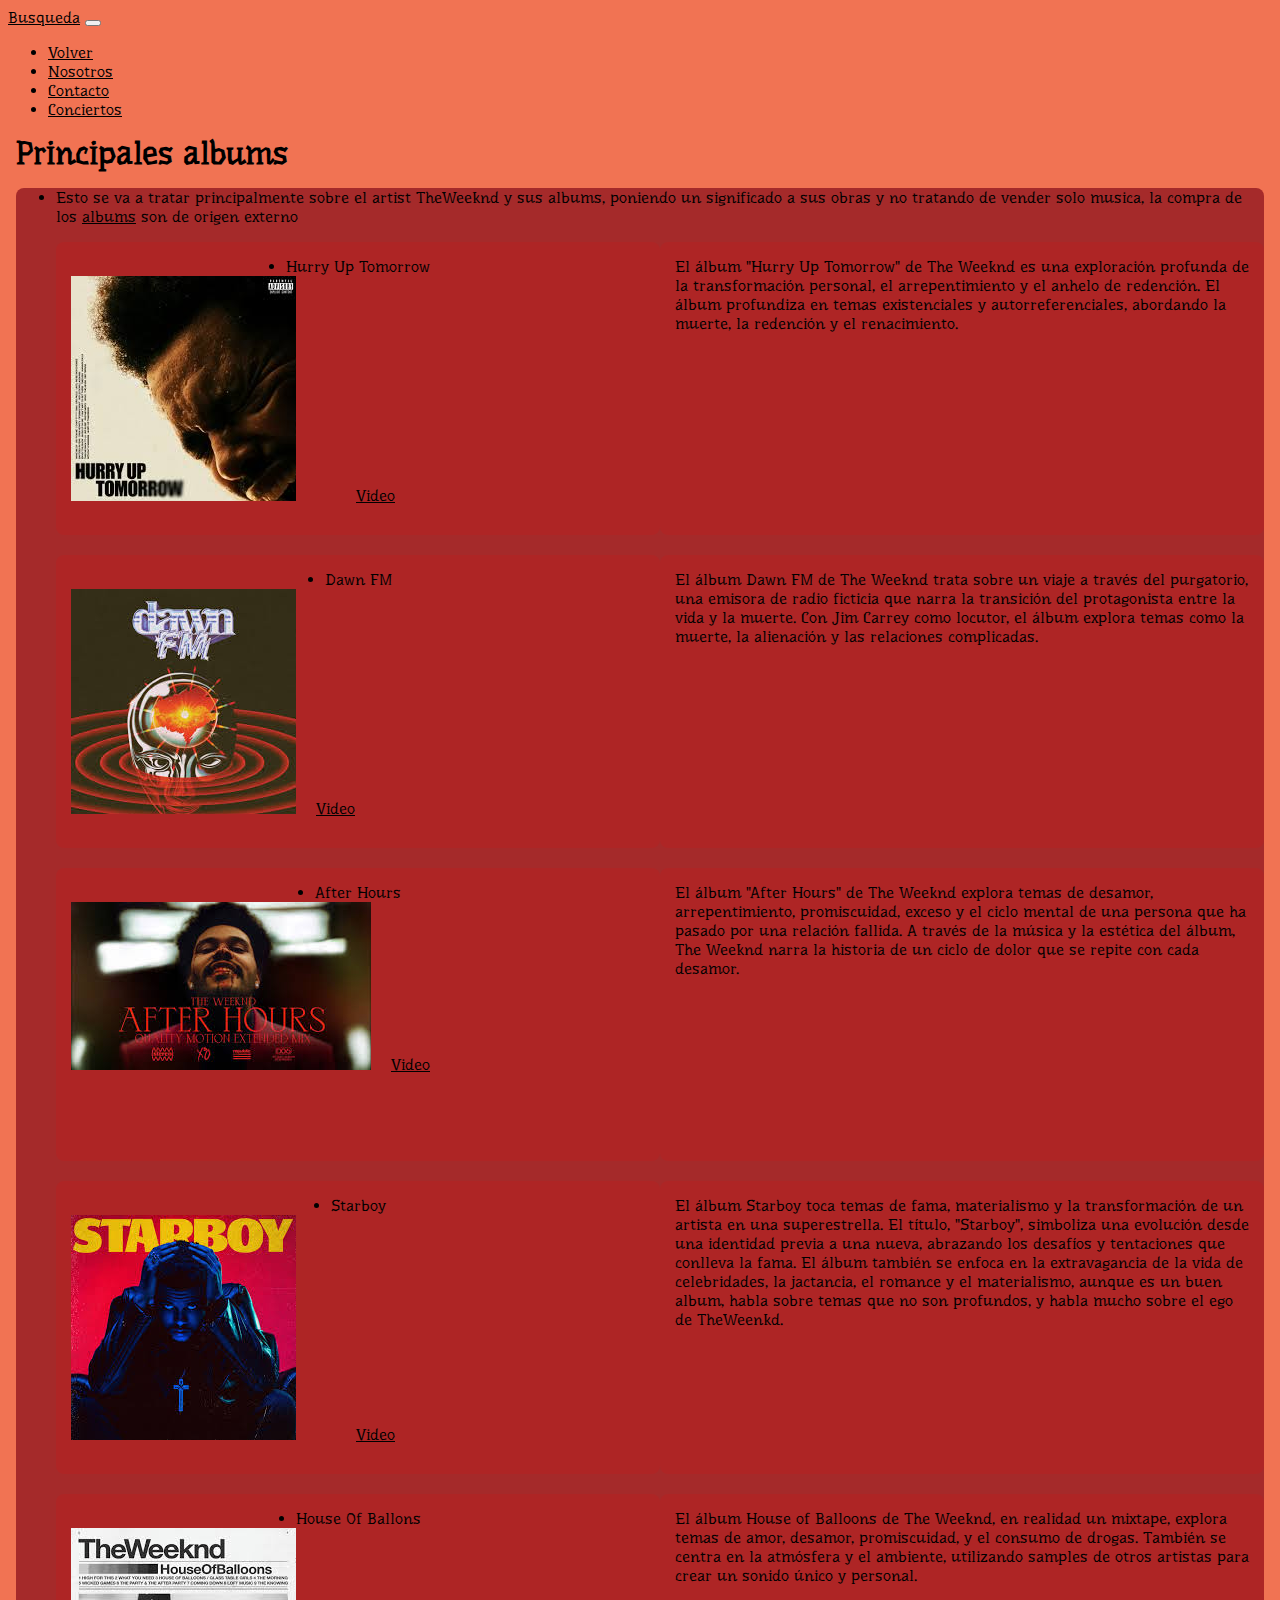
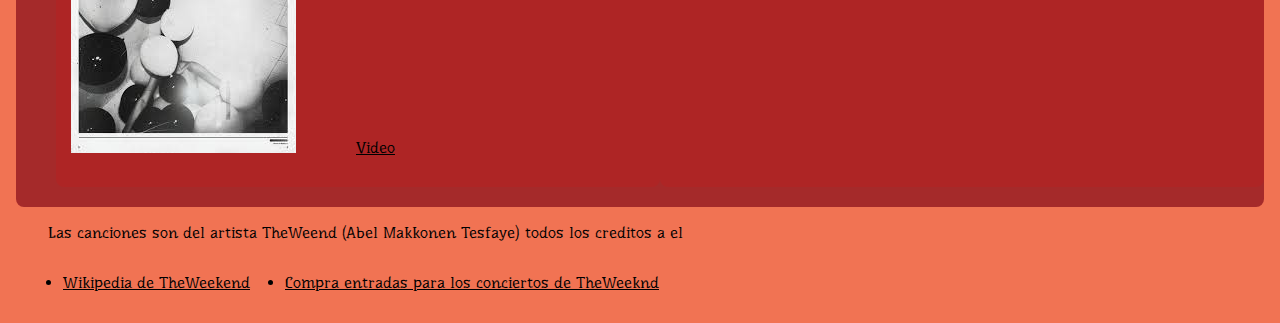
<file: Clase1/Principal.html>
<!DOCTYPE html>
<html lang="en">

<head>
    <link rel="preconnect" href="https://fonts.googleapis.com">
    <link rel="preconnect" href="https://fonts.gstatic.com" crossorigin>
    <link href="https://fonts.googleapis.com/css2?family=Underdog&display=swap" rel="stylesheet">
    <meta charset="UTF-8">
    <meta name="viewport" content="width=device-width, initial-scale=1.0">
    <link href="https://cdn.jsdelivr.net/npm/bootstrap@5.3.6/dist/css/bootstrap.min.css" rel="stylesheet"
        integrity="sha384-4Q6Gf2aSP4eDXB8Miphtr37CMZZQ5oXLH2yaXMJ2w8e2ZtHTl7GptT4jmndRuHDT" crossorigin="anonymous">
    <title>TheWeekend</title>

    <link rel="stylesheet" href="./css/Style.css">
</head>

<body>
    <script src="https://cdn.jsdelivr.net/npm/bootstrap@5.3.6/dist/js/bootstrap.bundle.min.js"
        integrity="sha384-j1CDi7MgGQ12Z7Qab0qlWQ/Qqz24Gc6BM0thvEMVjHnfYGF0rmFCozFSxQBxwHKO"
        crossorigin="anonymous"></script>
         <div class="barra"><nav class="navbar navbar-expand-lg bg-body-tertiary">
            <div class="container-fluid">
                <a class="navbar-brand" href="#">Busqueda</a>
                <button class="navbar-toggler" type="button" data-bs-toggle="collapse" data-bs-target="#navbarNav"
                    aria-controls="navbarNav" aria-expanded="false" aria-label="Toggle navigation">
                    <span class="navbar-toggler-icon"></span>
                </button>
                <div class="collapse navbar-collapse" id="navbarNav">
                    <ul class="navbar-nav">
                        <li class="nav-item">
                            <a class="nav-link active" aria-current="page" href="./Home.html">Volver</a>
                        </li>
                        <li class="nav-item">
                            <a class="nav-link" href="#">Nosotros</a>
                        </li>
                        <li class="nav-item">
                            <a class="nav-link" href="#">Contacto</a>
                        </li>
                        <li class="nav-item">
                            <a class="nav-link active" aria-current="disable" href="./Entradas.html">Conciertos</a>
                        </li>
                    </ul>
                </div>
            </div>
        </nav>
        </div>
    <header>

        <h1>Principales albums</h1>
    </header>
    <main>
        <ul>
            <li>Esto se va a tratar principalmente sobre el artist TheWeeknd y sus albums, poniendo un significado a sus
                obras y no tratando de vender solo musica, la compra de los <a
                    href="https://umusicstore.com.ar/collections/the-weeknd?srsltid=AfmBOoqPYdMSOa1niqeRncj9iKrejqm8y35wvvv6MIKnuiUutcydSLcw">albums</a>
                son de origen externo</li>
        </ul>
        <div class="contenedor">
            <ul>

                <div class="conte">
                    <div class="conte11">El álbum "Hurry Up Tomorrow" de The Weeknd es una exploración profunda de la
                        transformación personal, el arrepentimiento y el anhelo de redención. El álbum profundiza en
                        temas existenciales y autorreferenciales, abordando la muerte, la redención y el renacimiento.
                     </div>
                    <div class="conte22">El álbum Dawn FM de The Weeknd trata sobre un viaje a través del purgatorio,
                        una emisora de radio ficticia que narra la transición del protagonista entre la vida y la
                        muerte. Con Jim Carrey como locutor, el álbum explora temas como la muerte, la alienación y las
                        relaciones complicadas.</div>
                    <div class="conte33">El álbum "After Hours" de The Weeknd explora temas de desamor, arrepentimiento,
                        promiscuidad, exceso y el ciclo mental de una persona que ha pasado por una relación fallida. A
                        través de la música y la estética del álbum, The Weeknd narra la historia de un ciclo de dolor
                        que se repite con cada desamor.</div>
                    <div class="conte44">El álbum Starboy toca temas de fama, materialismo y la transformación de un
                        artista en una superestrella. El título, "Starboy", simboliza una evolución desde una identidad
                        previa a una nueva, abrazando los desafíos y tentaciones que conlleva la fama. El álbum también
                        se enfoca en la extravagancia de la vida de celebridades, la jactancia, el romance y el
                        materialismo, aunque es un buen album, habla sobre temas que no son profundos, y habla mucho
                        sobre el ego de TheWeenkd.</div>
                    <div class="conte55">El álbum House of Balloons de The Weeknd, en realidad un mixtape, explora temas
                        de amor, desamor, promiscuidad, y el consumo de drogas. También se centra en la atmósfera y el
                        ambiente, utilizando samples de otros artistas para crear un sonido único y personal.</div>
                    <div class="conte1">
                        <li>Hurry Up Tomorrow</li>
                        <img src="./img/descarga.jfif" alt="">
                        <div class="conte222"> <a href="https://www.youtube.com/watch?v=fHI8X4OXluQ">
                                <ul>Video</ul>
                            </a>
                        </div>
                    </div>
                    <div class="conte2">
                        <li>Dawn FM</li>
                        <img src="./img/descarga (1).jfif" alt="">
                        <div class="conte222"><a
                                href="https://www.google.com/imgres?q=in%20your%20eyes%20the%20weeknd&imgurl=https%3A%2F%2Fi.ytimg.com%2Fvi%2FpJX03K7PbJ8%2Fmaxresdefault.jpg&imgrefurl=https%3A%2F%2Fwww.youtube.com%2Fwatch%3Fv%3DpJX03K7PbJ8&docid=cnS5KfOPFL4tbM&tbnid=8tlyHsK7QXsCBM&vet=12ahUKEwjlrKKtmfSMAxWSD7kGHR9_HNkQM3oECHQQAA..i&w=1280&h=720&hcb=2&ved=2ahUKEwjlrKKtmfSMAxWSD7kGHR9_HNkQM3oECHQQAA">
                                Video
                            </a>
                        </div>
                    </div>
                    <div class="conte3">
                        <li>After Hours</li>
                        <img src="./img/descarga (2).jfif" alt="">
                        <div class="conte222"><a
                                href="https://www.google.com/imgres?q=save%20your%20tears%20the%20weeknd%20ariana%20grande&imgurl=https%3A%2F%2Fi.ytimg.com%2Fvi%2Fu4eeB0R1sH4%2Fmaxresdefault.jpg&imgrefurl=https%3A%2F%2Fwww.youtube.com%2Fwatch%3Fv%3Du4eeB0R1sH4&docid=EgUMQvMLXvmytM&tbnid=vT6IIA66Rzl9nM&vet=12ahUKEwiMsbvqmvSMAxV1A7kGHfckJB0QM3oECBgQAA..i&w=1280&h=720&hcb=2&ved=2ahUKEwiMsbvqmvSMAxV1A7kGHfckJB0QM3oECBgQAA">
                                Video
                            </a>
                        </div>

                    </div>
                    <div class="conte4">
                        <li>Starboy</li>
                        <img src="./img/descarga (3).jfif" alt="">
                        <div class="conte222"><a
                                href="https://www.google.com/imgres?q=starboy%20the%20weeknd&imgurl=https%3A%2F%2Fi.ytimg.com%2Fvi%2FFxCgLaX_YUs%2Fmaxresdefault.jpg&imgrefurl=https%3A%2F%2Fwww.youtube.com%2Fwatch%3Fv%3DFxCgLaX_YUs&docid=dh-T8F-rRxL8VM&tbnid=UB3NQNoyRRMDfM&vet=12ahUKEwiU65ePnPSMAxV3ILkGHbIDGG0QM3oECGYQAA..i&w=1280&h=720&hcb=2&ved=2ahUKEwiU65ePnPSMAxV3ILkGHbIDGG0QM3oECGYQAA">
                                <ul>Video</ul>
                            </a>
                        </div>
                    </div>
                    <div class="conte5">
                        <li>House Of Ballons</li>
                        <img src="./img/descarga (4).jfif" alt="">
                        <div class="conte222"> <a
                                href="https://www.google.com/imgres?q=pray%20for%20me%20the%20weeknd&imgurl=https%3A%2F%2Fi.ytimg.com%2Fvi%2FT0pYq_Saf7g%2Fmaxresdefault.jpg&imgrefurl=https%3A%2F%2Fwww.youtube.com%2Fwatch%3Fv%3DT0pYq_Saf7g&docid=bQNhTNTMn4RGBM&tbnid=V_K-G5IwDMZ2HM&vet=12ahUKEwj-nvzjnPSMAxWlHLkGHdN6OCAQM3oECGYQAA..i&w=1280&h=720&hcb=2&ved=2ahUKEwj-nvzjnPSMAxWlHLkGHdN6OCAQM3oECGYQAA">
                                <ul>Video</ul>
                            </a>
                        </div>
                    </div>
                </div>
        </div>
        </ul>
    </main>
    <footer>
        <ul>Las canciones son del artista TheWeend (Abel Makkonen Tesfaye) todos los creditos a el</ul>
            <ul>
                <div class="conte223">
                    <li><a href="./Wikipedia.html">Wikipedia de TheWeekend</a></li>
                </div>
                <div class="conte223">
                    <li><a href="./Entradas.html">Compra entradas para los conciertos de TheWeeknd</a></li>
                </div>
            </ul>
    </footer>
</body>

</html>
</file>
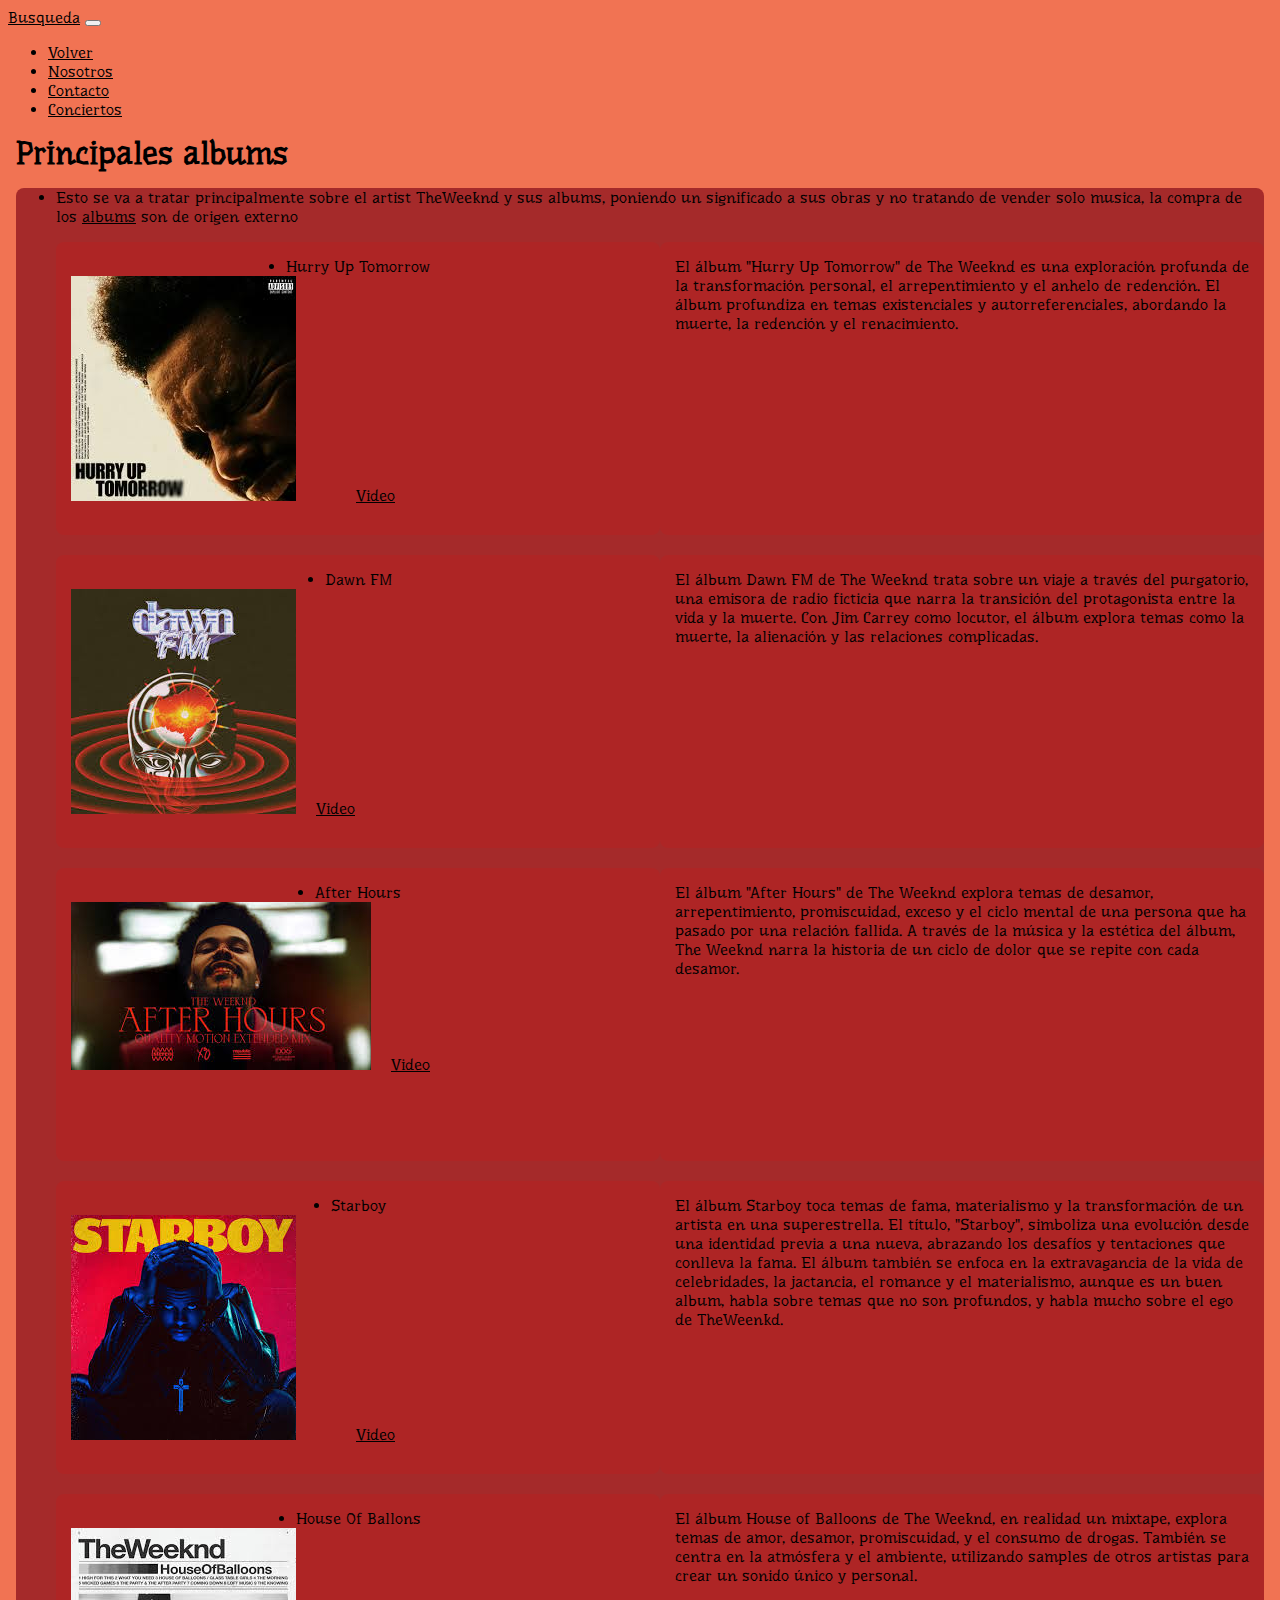
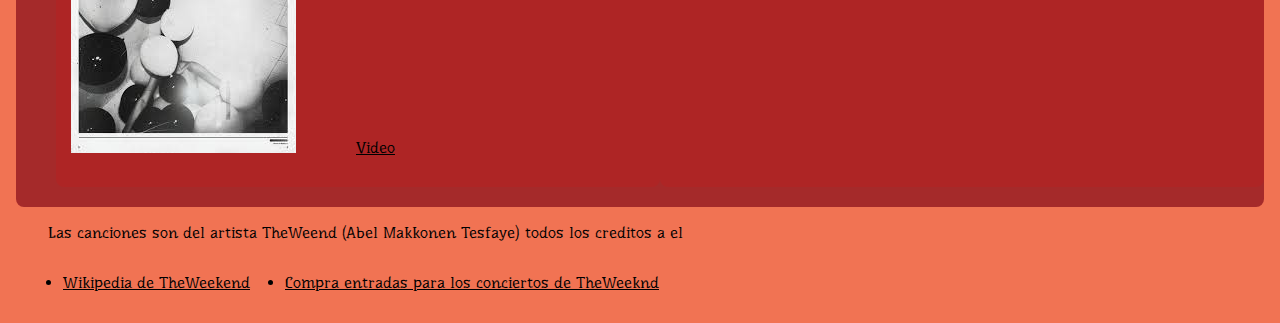
<file: docs/Principal.html>
<!DOCTYPE html>
<html lang="en">

<head>
    <link rel="preconnect" href="https://fonts.googleapis.com">
    <link rel="preconnect" href="https://fonts.gstatic.com" crossorigin>
    <link href="https://fonts.googleapis.com/css2?family=Underdog&display=swap" rel="stylesheet">
    <meta charset="UTF-8">
    <meta name="viewport" content="width=device-width, initial-scale=1.0">
    <link href="https://cdn.jsdelivr.net/npm/bootstrap@5.3.6/dist/css/bootstrap.min.css" rel="stylesheet"
        integrity="sha384-4Q6Gf2aSP4eDXB8Miphtr37CMZZQ5oXLH2yaXMJ2w8e2ZtHTl7GptT4jmndRuHDT" crossorigin="anonymous">
    <title>TheWeekend</title>

    <link rel="stylesheet" href="./css/Style.css">
</head>

<body>
    <script src="https://cdn.jsdelivr.net/npm/bootstrap@5.3.6/dist/js/bootstrap.bundle.min.js"
        integrity="sha384-j1CDi7MgGQ12Z7Qab0qlWQ/Qqz24Gc6BM0thvEMVjHnfYGF0rmFCozFSxQBxwHKO"
        crossorigin="anonymous"></script>
         <div class="barra"><nav class="navbar navbar-expand-lg bg-body-tertiary">
            <div class="container-fluid">
                <a class="navbar-brand" href="#">Busqueda</a>
                <button class="navbar-toggler" type="button" data-bs-toggle="collapse" data-bs-target="#navbarNav"
                    aria-controls="navbarNav" aria-expanded="false" aria-label="Toggle navigation">
                    <span class="navbar-toggler-icon"></span>
                </button>
                <div class="collapse navbar-collapse" id="navbarNav">
                    <ul class="navbar-nav">
                        <li class="nav-item">
                            <a class="nav-link active" aria-current="page" href=".html">Volver</a>
                        </li>
                        <li class="nav-item">
                            <a class="nav-link" href="#">Nosotros</a>
                        </li>
                        <li class="nav-item">
                            <a class="nav-link" href="#">Contacto</a>
                        </li>
                        <li class="nav-item">
                            <a class="nav-link active" aria-current="disable" href="./Entradas.html">Conciertos</a>
                        </li>
                    </ul>
                </div>
            </div>
        </nav>
        </div>
    <header>

        <h1>Principales albums</h1>
    </header>
    <main>
        <ul>
            <li>Esto se va a tratar principalmente sobre el artist TheWeeknd y sus albums, poniendo un significado a sus
                obras y no tratando de vender solo musica, la compra de los <a
                    href="https://umusicstore.com.ar/collections/the-weeknd?srsltid=AfmBOoqPYdMSOa1niqeRncj9iKrejqm8y35wvvv6MIKnuiUutcydSLcw">albums</a>
                son de origen externo</li>
        </ul>
        <div class="contenedor">
            <ul>

                <div class="conte">
                    <div class="conte11">El álbum "Hurry Up Tomorrow" de The Weeknd es una exploración profunda de la
                        transformación personal, el arrepentimiento y el anhelo de redención. El álbum profundiza en
                        temas existenciales y autorreferenciales, abordando la muerte, la redención y el renacimiento.
                     </div>
                    <div class="conte22">El álbum Dawn FM de The Weeknd trata sobre un viaje a través del purgatorio,
                        una emisora de radio ficticia que narra la transición del protagonista entre la vida y la
                        muerte. Con Jim Carrey como locutor, el álbum explora temas como la muerte, la alienación y las
                        relaciones complicadas.</div>
                    <div class="conte33">El álbum "After Hours" de The Weeknd explora temas de desamor, arrepentimiento,
                        promiscuidad, exceso y el ciclo mental de una persona que ha pasado por una relación fallida. A
                        través de la música y la estética del álbum, The Weeknd narra la historia de un ciclo de dolor
                        que se repite con cada desamor.</div>
                    <div class="conte44">El álbum Starboy toca temas de fama, materialismo y la transformación de un
                        artista en una superestrella. El título, "Starboy", simboliza una evolución desde una identidad
                        previa a una nueva, abrazando los desafíos y tentaciones que conlleva la fama. El álbum también
                        se enfoca en la extravagancia de la vida de celebridades, la jactancia, el romance y el
                        materialismo, aunque es un buen album, habla sobre temas que no son profundos, y habla mucho
                        sobre el ego de TheWeenkd.</div>
                    <div class="conte55">El álbum House of Balloons de The Weeknd, en realidad un mixtape, explora temas
                        de amor, desamor, promiscuidad, y el consumo de drogas. También se centra en la atmósfera y el
                        ambiente, utilizando samples de otros artistas para crear un sonido único y personal.</div>
                    <div class="conte1">
                        <li>Hurry Up Tomorrow</li>
                        <img src="./img/descarga.jfif" alt="">
                        <div class="conte222"> <a href="https://www.youtube.com/watch?v=fHI8X4OXluQ">
                                <ul>Video</ul>
                            </a>
                        </div>
                    </div>
                    <div class="conte2">
                        <li>Dawn FM</li>
                        <img src="./img/descarga (1).jfif" alt="">
                        <div class="conte222"><a
                                href="https://www.google.com/imgres?q=in%20your%20eyes%20the%20weeknd&imgurl=https%3A%2F%2Fi.ytimg.com%2Fvi%2FpJX03K7PbJ8%2Fmaxresdefault.jpg&imgrefurl=https%3A%2F%2Fwww.youtube.com%2Fwatch%3Fv%3DpJX03K7PbJ8&docid=cnS5KfOPFL4tbM&tbnid=8tlyHsK7QXsCBM&vet=12ahUKEwjlrKKtmfSMAxWSD7kGHR9_HNkQM3oECHQQAA..i&w=1280&h=720&hcb=2&ved=2ahUKEwjlrKKtmfSMAxWSD7kGHR9_HNkQM3oECHQQAA">
                                Video
                            </a>
                        </div>
                    </div>
                    <div class="conte3">
                        <li>After Hours</li>
                        <img src="./img/descarga (2).jfif" alt="">
                        <div class="conte222"><a
                                href="https://www.google.com/imgres?q=save%20your%20tears%20the%20weeknd%20ariana%20grande&imgurl=https%3A%2F%2Fi.ytimg.com%2Fvi%2Fu4eeB0R1sH4%2Fmaxresdefault.jpg&imgrefurl=https%3A%2F%2Fwww.youtube.com%2Fwatch%3Fv%3Du4eeB0R1sH4&docid=EgUMQvMLXvmytM&tbnid=vT6IIA66Rzl9nM&vet=12ahUKEwiMsbvqmvSMAxV1A7kGHfckJB0QM3oECBgQAA..i&w=1280&h=720&hcb=2&ved=2ahUKEwiMsbvqmvSMAxV1A7kGHfckJB0QM3oECBgQAA">
                                Video
                            </a>
                        </div>

                    </div>
                    <div class="conte4">
                        <li>Starboy</li>
                        <img src="./img/descarga (3).jfif" alt="">
                        <div class="conte222"><a
                                href="https://www.google.com/imgres?q=starboy%20the%20weeknd&imgurl=https%3A%2F%2Fi.ytimg.com%2Fvi%2FFxCgLaX_YUs%2Fmaxresdefault.jpg&imgrefurl=https%3A%2F%2Fwww.youtube.com%2Fwatch%3Fv%3DFxCgLaX_YUs&docid=dh-T8F-rRxL8VM&tbnid=UB3NQNoyRRMDfM&vet=12ahUKEwiU65ePnPSMAxV3ILkGHbIDGG0QM3oECGYQAA..i&w=1280&h=720&hcb=2&ved=2ahUKEwiU65ePnPSMAxV3ILkGHbIDGG0QM3oECGYQAA">
                                <ul>Video</ul>
                            </a>
                        </div>
                    </div>
                    <div class="conte5">
                        <li>House Of Ballons</li>
                        <img src="./img/descarga (4).jfif" alt="">
                        <div class="conte222"> <a
                                href="https://www.google.com/imgres?q=pray%20for%20me%20the%20weeknd&imgurl=https%3A%2F%2Fi.ytimg.com%2Fvi%2FT0pYq_Saf7g%2Fmaxresdefault.jpg&imgrefurl=https%3A%2F%2Fwww.youtube.com%2Fwatch%3Fv%3DT0pYq_Saf7g&docid=bQNhTNTMn4RGBM&tbnid=V_K-G5IwDMZ2HM&vet=12ahUKEwj-nvzjnPSMAxWlHLkGHdN6OCAQM3oECGYQAA..i&w=1280&h=720&hcb=2&ved=2ahUKEwj-nvzjnPSMAxWlHLkGHdN6OCAQM3oECGYQAA">
                                <ul>Video</ul>
                            </a>
                        </div>
                    </div>
                </div>
        </div>
        </ul>
    </main>
    <footer>
        <ul>Las canciones son del artista TheWeend (Abel Makkonen Tesfaye) todos los creditos a el</ul>
            <ul>
                <div class="conte223">
                    <li><a href="./Wikipedia.html">Wikipedia de TheWeekend</a></li>
                </div>
                <div class="conte223">
                    <li><a href="./Entradas.html">Compra entradas para los conciertos de TheWeeknd</a></li>
                </div>
            </ul>
    </footer>
</body>

</html>
</file>
<file: css/Style1.css>
.body{
    font-family: "Underdog", system-ui;
    background-color: bisque;
}
.Base1{
    text-align: center;
}
li{
    list-style: none;
}
.Base2{
    display: grid;
    grid-template-columns: 10px 1fr 10px 2fr 10px 1fr;
    grid-template-rows: 1fr 3fr;
}
.Clase1{
    font-size: 35px;
    text-align-last: center;
    justify-items: center;
    margin-bottom: 20px;
    padding: 15px 15px;
    border-radius: 8px;
    border-style: double;
    background-color: antiquewhite;
    grid-column: 4/5;
    grid-row: 1/3;
}
.Clase2{
    text-align-last: center;
    justify-items: center;
    margin-bottom: 20px;
    padding: 15px 15px;
    border-radius: 8px;
    border-style: double;
    font-size: 20px;
    background-color: antiquewhite;
    grid-column: 2/3;
    grid-row: 1/2;
}
.Clase3{
    text-align-last: center;
    justify-items: center;
    margin-bottom: 20px;
    padding: 15px 15px;
    border-radius: 8px;
    border-style: double;
    font-size: 20px;
    background-color: antiquewhite;
    grid-column: 6/7;
    grid-row: 1/2;
}
.Clase4{
    text-align-last: center;
    justify-items: center;
    margin-bottom: 20px;
    border-radius: 8px;
    border-style: double;
    padding: 20px;
    justify-items: center;
    background-color: rgba(0, 0, 0, 0.132);
    grid-column: 2/3;
    grid-row: 2/3;
}.Clase5{
    text-align-last: center;
    justify-items: center;
    margin-bottom: 20px;
    border-radius: 8px;
    border-style: double;
    padding: 20px;
    justify-items: center;
    background-color: rgba(0, 0, 0, 0.132);
    grid-column: 6/7;
    grid-row: 2/3;
}
footer{
    padding: 20px;
}
a:link{
 color: black;
}
a:visited{
    color: black;
}
a:hover{
    color:black
}
a:active{
    color: black;
}
@media (max-width: 600px) {
    .conte{ grid-template-columns: 1fr;}
}
</file>
<file: css/Style2.css>
.body {
    font-family: "Underdog", system-ui;
    background-color: rgba(241, 120, 215, 0.226);
}
.Concert1{
    text-align-last: center;
  justify-items: center;
    margin-bottom: 20px;
    background-color: rgba(255, 0, 0, 0.345);
    padding: 15px 15px;
    border-radius: 8px;
    border-style: dashed;
    grid-column: 2/3;
    grid-row: 1/2;


}
.Concert2{
    text-align-last: center;
  justify-items: center;
    margin-bottom: 20px;
    background-color: rgba(255, 0, 0, 0.345);
    padding: 15px 15px;
    border-radius: 8px;
    border-style: dashed;
    grid-column: 4/5;
    grid-row: 1/2;
}
.Concert3{
    text-align-last: center;
  justify-items: center;
    margin-bottom: 20px;
    background-color: rgba(255, 0, 0, 0.345);
    padding: 15px 15px;
    border-radius: 8px;
    border-style: dashed;
    grid-row: 2/3;
    grid-column: 2/3;
}
.Concert4{
    text-align-last: center;
  justify-items: center;
    margin-bottom: 20px;
    background-color: rgba(255, 0, 0, 0.345);
    padding: 15px 15px;
    border-radius: 8px;
    border-style: dashed;
    grid-row: 2/3;
    grid-column: 4/5;
}
.base{
    display: grid;
    grid-template-columns: 40px 1fr 40px 1fr 40px;
    grid-template-rows: 1fr 1fr;
   
}
.heading{
    text-align: center;
}
li{
    list-style-type: none;
}
a:link{
 color: black;
}
a:visited{
    color: black;
}
a:hover{
    color:black
}
a:active{
    color: black;
}
@media (max-width: 600px) {
    .conte{ grid-template-columns: 1fr;}
}
</file>
<file: css/Style.css>
body {
    font-family: "Underdog", system-ui;
    background-color: rgb(241, 115, 83);
}


.conte {
   display:grid;
   grid-template-columns: 1fr 1fr ;
   grid-template-rows: repeat(5, 1fr);
}

.conte1 {
    justify-items: center;
    margin-bottom: 20px;
    background-color: rgba(255, 0, 0, 0.105);
    padding: 15px 15px;
    border-radius: 8px;
    grid-row: 1/2;
}
.conte11{
     margin-bottom: 20px;
    background-color: rgba(255, 0, 0, 0.105);
    padding: 15px 15px;
    border-radius: 8px;
    grid-row: 1/2;
    grid-column: 2/3
}


.conte2 {
    justify-items: center;
    margin-bottom: 20px;
    background-color: rgba(255, 0, 0, 0.105);
    padding: 15px 15px;
    border-radius: 8px;
    grid-row: 2/3;
    grid-column: 1/2;
}
.conte22{
    margin-bottom: 20px;
    background-color: rgba(255, 0, 0, 0.105);
    padding: 15px 15px;
    border-radius: 8px;
    grid-column: 2/3;
    grid-row: 2/3;
}
.conte222{
    justify-items: center;
background-color: rgba(0, 0, 0, 0);
justify-items: center;
padding: 15px 15px;
border-radius: 8px;
display: inline-block;
transition: transform 200ms ease

}
.conte222:hover{transform: scale(1.2);}

.conte223{
background-color: rgba(0, 0, 0, 0);
padding: 15px 15px;
border-radius: 8px;
display: inline-block;
transition: transform 200ms ease

}
.conte223:hover{transform: scale(1.2);}

.conte3 {
    justify-items: center;
    margin-bottom: 20px;
    background-color: rgba(255, 0, 0, 0.105);
    padding: 15px 15px;
    border-radius: 8px;
     grid-row: 3/4;
}
.conte33{
    margin-bottom: 20px;
    background-color: rgba(255, 0, 0, 0.105);
    padding: 15px 15px;
    border-radius: 8px;
    grid-column: 2/3;
    grid-row: 3/4; 
}

.conte4 {
    justify-items: center;
    margin-bottom: 20px;
    background-color: rgba(255, 0, 0, 0.105);
    padding: 15px 15px;
    border-radius: 8px;
     grid-row: 4/5;
}
.conte44{
     margin-bottom: 20px;
    background-color: rgba(255, 0, 0, 0.105);
    padding: 15px 15px;
    border-radius: 8px;
    grid-column: 2/3;
    grid-row: 4/5;
}

.conte5 {
    justify-items: center;
    margin-bottom: 20px;
    background-color: rgba(255, 0, 0, 0.105);
    padding: 15px 15px;
    border-radius: 8px;
     grid-row: 5/6;
}
.conte55{
    margin-bottom: 20px;
    background-color: rgba(255, 0, 0, 0.105);
    padding: 15px 15px;
    border-radius: 8px;
     grid-row: 5/6;
     grid-column: 2/3;
}

.contenedor {
    justify-content: space-around;
}

main {
    background-color: brown;
    margin: 8px;
    border-radius: 8px;
    border-color: black;
    border: 10px;
}
a:link{
 color: black;
}
a:visited{
    color: black;
}
a:hover{
    color:black
}
a:active{
    color: black;
}
h1 {
    margin: 8px
}
@media (max-width: 600px) {
    .conte{ grid-template-columns: 1fr;}
}
</file>
<file: Clase1/css/Style2.css>
.body {
    font-family: "Underdog", system-ui;
    background-color: rgba(241, 120, 215, 0.226);
}
.Concert1{
    text-align-last: center;
  justify-items: center;
    margin-bottom: 20px;
    background-color: rgba(255, 0, 0, 0.345);
    padding: 15px 15px;
    border-radius: 8px;
    border-style: dashed;
    grid-column: 2/3;
    grid-row: 1/2;


}
.Concert2{
    text-align-last: center;
  justify-items: center;
    margin-bottom: 20px;
    background-color: rgba(255, 0, 0, 0.345);
    padding: 15px 15px;
    border-radius: 8px;
    border-style: dashed;
    grid-column: 4/5;
    grid-row: 1/2;
}
.Concert3{
    text-align-last: center;
  justify-items: center;
    margin-bottom: 20px;
    background-color: rgba(255, 0, 0, 0.345);
    padding: 15px 15px;
    border-radius: 8px;
    border-style: dashed;
    grid-row: 2/3;
    grid-column: 2/3;
}
.Concert4{
    text-align-last: center;
  justify-items: center;
    margin-bottom: 20px;
    background-color: rgba(255, 0, 0, 0.345);
    padding: 15px 15px;
    border-radius: 8px;
    border-style: dashed;
    grid-row: 2/3;
    grid-column: 4/5;
}
.base{
    display: grid;
    grid-template-columns: 40px 1fr 40px 1fr 40px;
    grid-template-rows: 1fr 1fr;
   
}
.heading{
    text-align: center;
}
li{
    list-style-type: none;
}
a:link{
 color: black;
}
a:visited{
    color: black;
}
a:hover{
    color:black
}
a:active{
    color: black;
}
@media (max-width: 600px) {
    .conte{ grid-template-columns: 1fr;}
}
</file>
<file: Clase1/css/Style.css>
body {
    font-family: "Underdog", system-ui;
    background-color: rgb(241, 115, 83);
}


.conte {
   display:grid;
   grid-template-columns: 1fr 1fr ;
   grid-template-rows: repeat(5, 1fr);
}

.conte1 {
    justify-items: center;
    margin-bottom: 20px;
    background-color: rgba(255, 0, 0, 0.105);
    padding: 15px 15px;
    border-radius: 8px;
    grid-row: 1/2;
}
.conte11{
     margin-bottom: 20px;
    background-color: rgba(255, 0, 0, 0.105);
    padding: 15px 15px;
    border-radius: 8px;
    grid-row: 1/2;
    grid-column: 2/3
}


.conte2 {
    justify-items: center;
    margin-bottom: 20px;
    background-color: rgba(255, 0, 0, 0.105);
    padding: 15px 15px;
    border-radius: 8px;
    grid-row: 2/3;
    grid-column: 1/2;
}
.conte22{
    margin-bottom: 20px;
    background-color: rgba(255, 0, 0, 0.105);
    padding: 15px 15px;
    border-radius: 8px;
    grid-column: 2/3;
    grid-row: 2/3;
}
.conte222{
    justify-items: center;
background-color: rgba(0, 0, 0, 0);
justify-items: center;
padding: 15px 15px;
border-radius: 8px;
display: inline-block;
transition: transform 200ms ease

}
.conte222:hover{transform: scale(1.2);}

.conte223{
background-color: rgba(0, 0, 0, 0);
padding: 15px 15px;
border-radius: 8px;
display: inline-block;
transition: transform 200ms ease

}
.conte223:hover{transform: scale(1.2);}

.conte3 {
    justify-items: center;
    margin-bottom: 20px;
    background-color: rgba(255, 0, 0, 0.105);
    padding: 15px 15px;
    border-radius: 8px;
     grid-row: 3/4;
}
.conte33{
    margin-bottom: 20px;
    background-color: rgba(255, 0, 0, 0.105);
    padding: 15px 15px;
    border-radius: 8px;
    grid-column: 2/3;
    grid-row: 3/4; 
}

.conte4 {
    justify-items: center;
    margin-bottom: 20px;
    background-color: rgba(255, 0, 0, 0.105);
    padding: 15px 15px;
    border-radius: 8px;
     grid-row: 4/5;
}
.conte44{
     margin-bottom: 20px;
    background-color: rgba(255, 0, 0, 0.105);
    padding: 15px 15px;
    border-radius: 8px;
    grid-column: 2/3;
    grid-row: 4/5;
}

.conte5 {
    justify-items: center;
    margin-bottom: 20px;
    background-color: rgba(255, 0, 0, 0.105);
    padding: 15px 15px;
    border-radius: 8px;
     grid-row: 5/6;
}
.conte55{
    margin-bottom: 20px;
    background-color: rgba(255, 0, 0, 0.105);
    padding: 15px 15px;
    border-radius: 8px;
     grid-row: 5/6;
     grid-column: 2/3;
}

.contenedor {
    justify-content: space-around;
}

main {
    background-color: brown;
    margin: 8px;
    border-radius: 8px;
    border-color: black;
    border: 10px;
}
a:link{
 color: black;
}
a:visited{
    color: black;
}
a:hover{
    color:black
}
a:active{
    color: black;
}
h1 {
    margin: 8px
}
@media (max-width: 600px) {
    .conte{ grid-template-columns: 1fr;}
}
</file>
<file: docs/css/Style.css>
body {
    font-family: "Underdog", system-ui;
    background-color: rgb(241, 115, 83);
}


.conte {
   display:grid;
   grid-template-columns: 1fr 1fr ;
   grid-template-rows: repeat(5, 1fr);
}

.conte1 {
    justify-items: center;
    margin-bottom: 20px;
    background-color: rgba(255, 0, 0, 0.105);
    padding: 15px 15px;
    border-radius: 8px;
    grid-row: 1/2;
}
.conte11{
     margin-bottom: 20px;
    background-color: rgba(255, 0, 0, 0.105);
    padding: 15px 15px;
    border-radius: 8px;
    grid-row: 1/2;
    grid-column: 2/3
}


.conte2 {
    justify-items: center;
    margin-bottom: 20px;
    background-color: rgba(255, 0, 0, 0.105);
    padding: 15px 15px;
    border-radius: 8px;
    grid-row: 2/3;
    grid-column: 1/2;
}
.conte22{
    margin-bottom: 20px;
    background-color: rgba(255, 0, 0, 0.105);
    padding: 15px 15px;
    border-radius: 8px;
    grid-column: 2/3;
    grid-row: 2/3;
}
.conte222{
    justify-items: center;
background-color: rgba(0, 0, 0, 0);
justify-items: center;
padding: 15px 15px;
border-radius: 8px;
display: inline-block;
transition: transform 200ms ease

}
.conte222:hover{transform: scale(1.2);}

.conte223{
background-color: rgba(0, 0, 0, 0);
padding: 15px 15px;
border-radius: 8px;
display: inline-block;
transition: transform 200ms ease

}
.conte223:hover{transform: scale(1.2);}

.conte3 {
    justify-items: center;
    margin-bottom: 20px;
    background-color: rgba(255, 0, 0, 0.105);
    padding: 15px 15px;
    border-radius: 8px;
     grid-row: 3/4;
}
.conte33{
    margin-bottom: 20px;
    background-color: rgba(255, 0, 0, 0.105);
    padding: 15px 15px;
    border-radius: 8px;
    grid-column: 2/3;
    grid-row: 3/4; 
}

.conte4 {
    justify-items: center;
    margin-bottom: 20px;
    background-color: rgba(255, 0, 0, 0.105);
    padding: 15px 15px;
    border-radius: 8px;
     grid-row: 4/5;
}
.conte44{
     margin-bottom: 20px;
    background-color: rgba(255, 0, 0, 0.105);
    padding: 15px 15px;
    border-radius: 8px;
    grid-column: 2/3;
    grid-row: 4/5;
}

.conte5 {
    justify-items: center;
    margin-bottom: 20px;
    background-color: rgba(255, 0, 0, 0.105);
    padding: 15px 15px;
    border-radius: 8px;
     grid-row: 5/6;
}
.conte55{
    margin-bottom: 20px;
    background-color: rgba(255, 0, 0, 0.105);
    padding: 15px 15px;
    border-radius: 8px;
     grid-row: 5/6;
     grid-column: 2/3;
}

.contenedor {
    justify-content: space-around;
}

main {
    background-color: brown;
    margin: 8px;
    border-radius: 8px;
    border-color: black;
    border: 10px;
}
a:link{
 color: black;
}
a:visited{
    color: black;
}
a:hover{
    color:black
}
a:active{
    color: black;
}
h1 {
    margin: 8px
}
@media (max-width: 600px) {
    .conte{ grid-template-columns: 1fr;}
}
</file>
